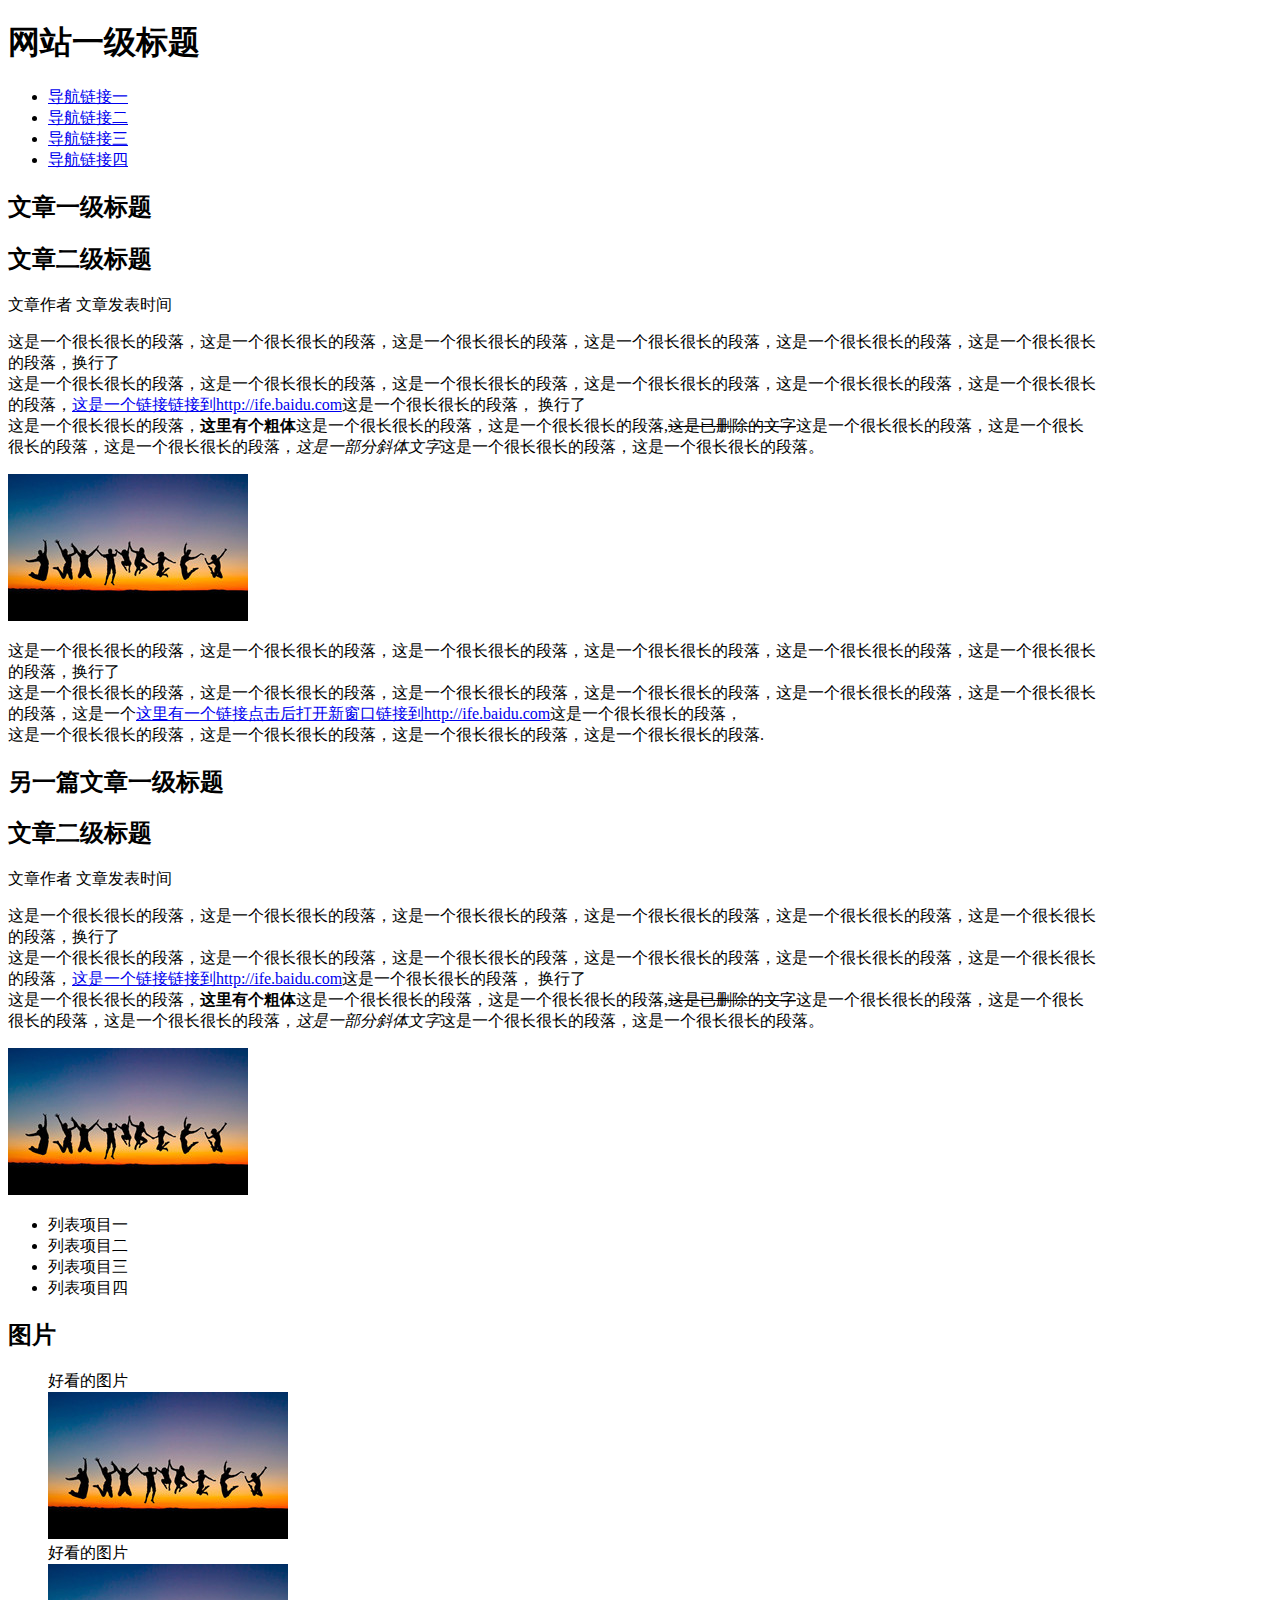
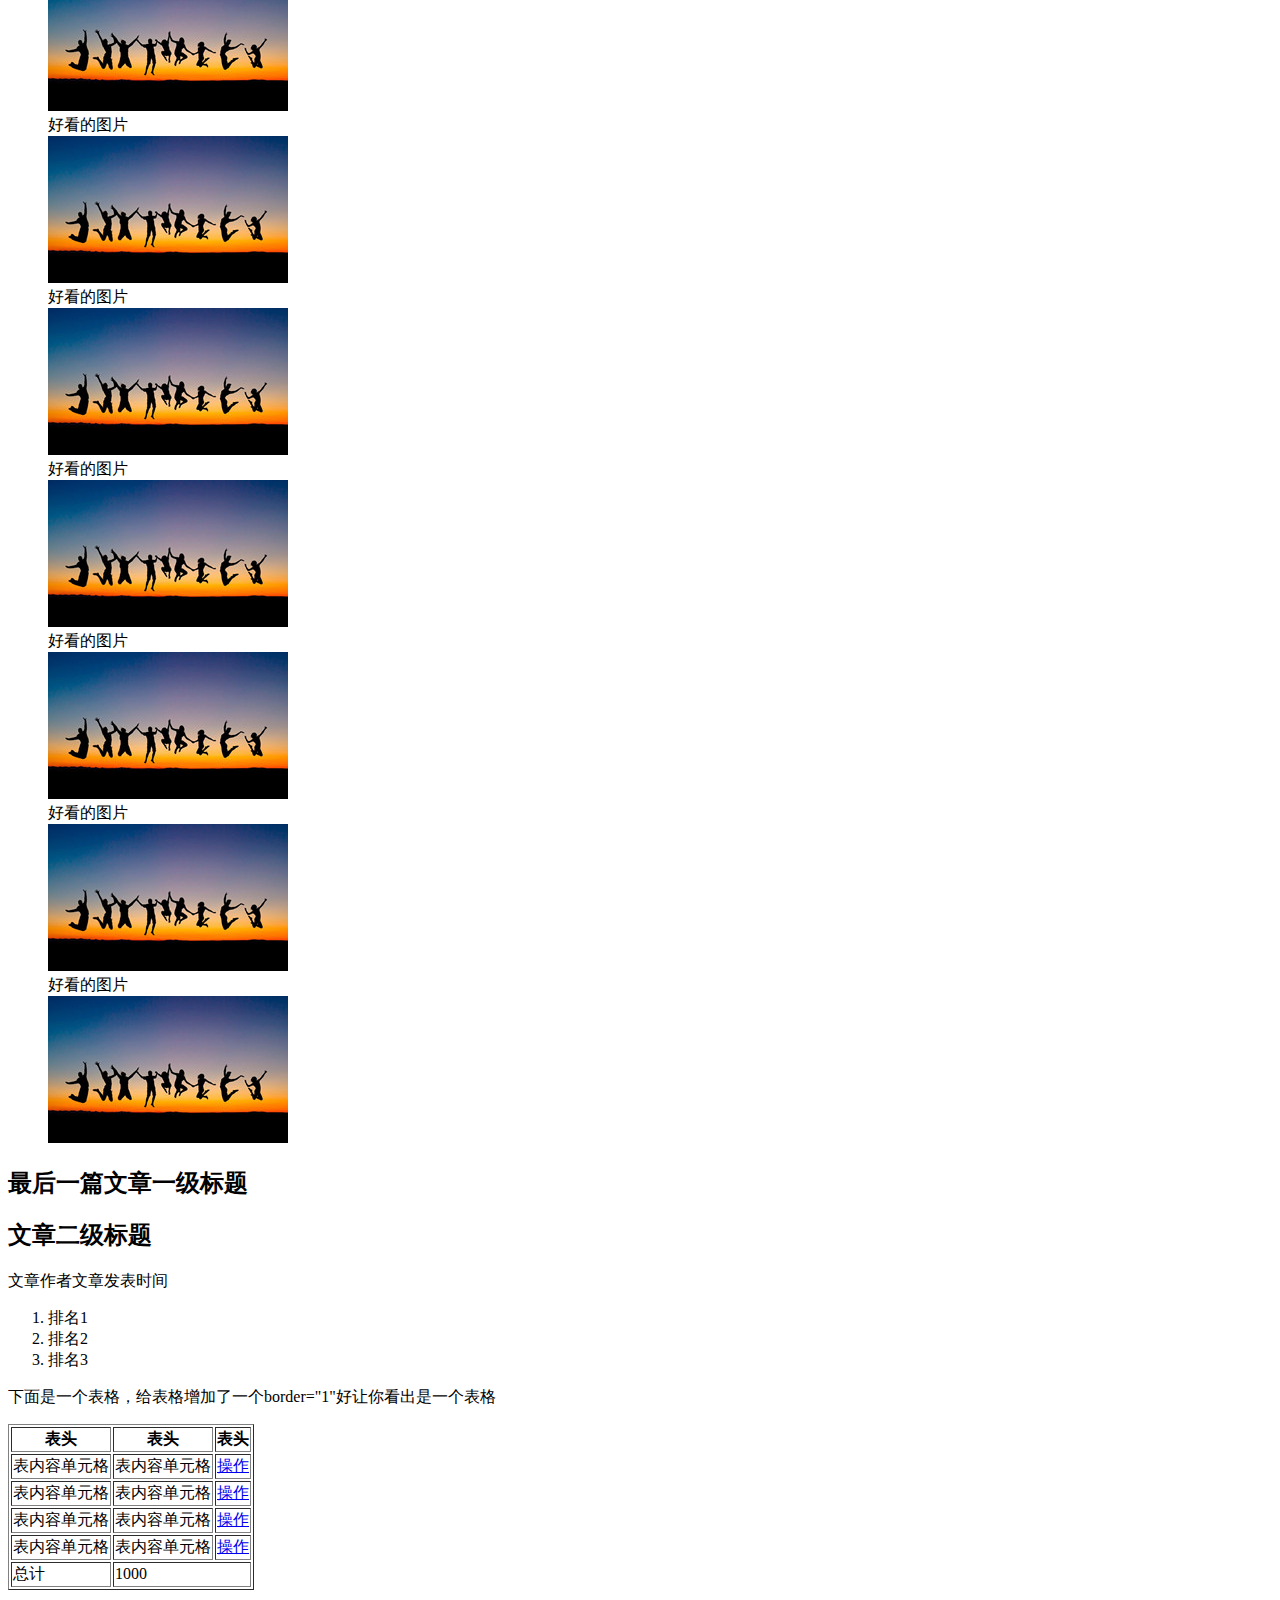
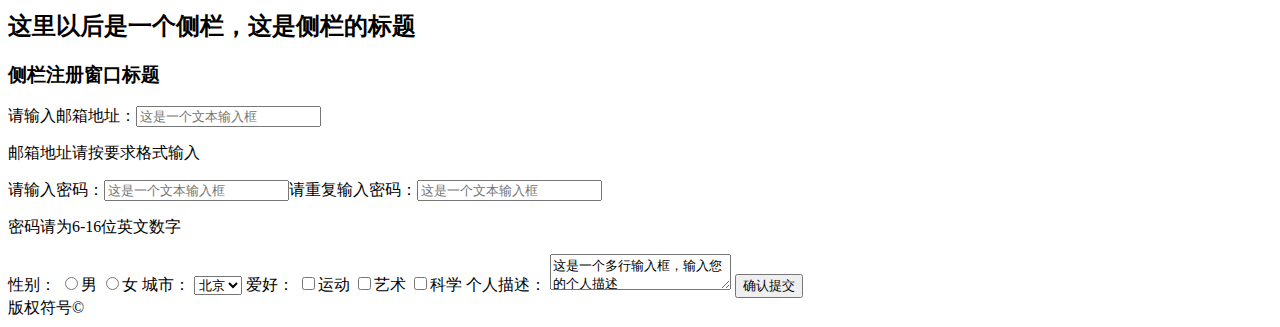
<file: part_01/task01/html/index.html>
<!DOCTYPE html>
<html lang="en">
<head>
    <meta charset="UTF-8">
    <title>任务一</title>
</head>
<body>
<h1>网站一级标题</h1>
<nav>
    <ul>
        <li><a href="#">导航链接一</a></li>
        <li><a href="#">导航链接二</a></li>
        <li><a href="#">导航链接三</a></li>
        <li><a href="#">导航链接四</a></li>
    </ul>
</nav>
<h2>文章一级标题</h2>
<h2>文章二级标题</h2>
<p><span>文章作者</span>&nbsp;<span>文章发表时间</span></p>
<p>
    这是一个很长很长的段落，这是一个很长很长的段落，这是一个很长很长的段落，这是一个很长很长的段落，这是一个很长很长的段落，这是一个很长很长<br />
    的段落，换行了<br />
    这是一个很长很长的段落，这是一个很长很长的段落，这是一个很长很长的段落，这是一个很长很长的段落，这是一个很长很长的段落，这是一个很长很长<br />
    的段落，<a href="http://ife.baidu.com">这是一个链接链接到http://ife.baidu.com</a>这是一个很长很长的段落， 换行了<br />
    这是一个很长很长的段落，<b>这里有个粗体</b>这是一个很长很长的段落，这是一个很长很长的段落,<del>这是已删除的文字</del>这是一个很长很长的段落，这是一个很长<br />
    很长的段落，这是一个很长很长的段落，<i>这是一部分斜体文字</i>这是一个很长很长的段落，这是一个很长很长的段落。
</p>
<img src="../images/jump.jpg" />
<p>
    这是一个很长很长的段落，这是一个很长很长的段落，这是一个很长很长的段落，这是一个很长很长的段落，这是一个很长很长的段落，这是一个很长很长<br />
    的段落，换行了<br />
    这是一个很长很长的段落，这是一个很长很长的段落，这是一个很长很长的段落，这是一个很长很长的段落，这是一个很长很长的段落，这是一个很长很长<br />
    的段落，这是一个<a target="_blank" href="http://ife.baidu.com">这里有一个链接点击后打开新窗口链接到http://ife.baidu.com</a>这是一个很长很长的段落，<br />
    这是一个很长很长的段落，这是一个很长很长的段落，这是一个很长很长的段落，这是一个很长很长的段落.
</p>
<h2>另一篇文章一级标题</h2>
<h2>文章二级标题</h2>
<p><span>文章作者</span>&nbsp;<span>文章发表时间</span></p>
<p>
    这是一个很长很长的段落，这是一个很长很长的段落，这是一个很长很长的段落，这是一个很长很长的段落，这是一个很长很长的段落，这是一个很长很长<br />
    的段落，换行了<br />
    这是一个很长很长的段落，这是一个很长很长的段落，这是一个很长很长的段落，这是一个很长很长的段落，这是一个很长很长的段落，这是一个很长很长<br />
    的段落，<a href="http://ife.baidu.com">这是一个链接链接到http://ife.baidu.com</a>这是一个很长很长的段落， 换行了<br />
    这是一个很长很长的段落，<b>这里有个粗体</b>这是一个很长很长的段落，这是一个很长很长的段落,<del>这是已删除的文字</del>这是一个很长很长的段落，这是一个很长<br />
    很长的段落，这是一个很长很长的段落，<i>这是一部分斜体文字</i>这是一个很长很长的段落，这是一个很长很长的段落。
</p>
<img src="../images/jump.jpg" title="跳跃" alt="jump" />
<div>
    <ul>
        <li>列表项目一</li>
        <li>列表项目二</li>
        <li>列表项目三</li>
        <li>列表项目四</li>
    </ul>
</div>
<h2>图片</h2>
<dl>
    <dd>好看的图片</dd>
    <dd><img src="../images/jump.jpg" title="跳跃" alt="jump" /></dd>
    <dd>好看的图片</dd>
    <dd><img src="../images/jump.jpg" title="跳跃" alt="jump" /></dd>
    <dd>好看的图片</dd>
    <dd><img src="../images/jump.jpg" title="跳跃" alt="jump" /></dd>
    <dd>好看的图片</dd>
    <dd><img src="../images/jump.jpg" title="跳跃" alt="jump" /></dd>
    <dd>好看的图片</dd>
    <dd><img src="../images/jump.jpg" title="跳跃" alt="jump" /></dd>
    <dd>好看的图片</dd>
    <dd><img src="../images/jump.jpg" title="跳跃" alt="jump" /></dd>
    <dd>好看的图片</dd>
    <dd><img src="../images/jump.jpg" title="跳跃" alt="jump" /></dd>
    <dd>好看的图片</dd>
    <dd><img src="../images/jump.jpg" title="跳跃" alt="jump" /></dd>
</dl>

<h2>最后一篇文章一级标题</h2>
<h2>文章二级标题</h2>
<p>文章作者文章发表时间</p>
<div>
    <ol>
        <li>排名1</li>
        <li>排名2</li>
        <li>排名3</li>
    </ol>
</div>
<p>下面是一个表格，给表格增加了一个border="1"好让你看出是一个表格</p>
<table border="1">
    <tr>
        <th>表头</th>
        <th>表头</th>
        <th>表头</th>
    </tr>
    <tr>
        <td>表内容单元格</td>
        <td>表内容单元格</td>
        <td><a href="#">操作</a></td>
    </tr>
    <tr>
        <td>表内容单元格</td>
        <td>表内容单元格</td>
        <td><a href="#">操作</a></td>
    </tr>
    <tr>
        <td>表内容单元格</td>
        <td>表内容单元格</td>
        <td><a href="#">操作</a></td>
    </tr>
    <tr>
        <td>表内容单元格</td>
        <td>表内容单元格</td>
        <td><a href="#">操作</a></td>
    </tr>
    <tr>
        <td>总计</td>
        <td colspan="2">1000</td>
    </tr>
</table>
<h2>这里以后是一个侧栏，这是侧栏的标题</h2>
<h3>侧栏注册窗口标题</h3>
<form method="post" action="http://ife.baidu.com">
    <p><label>请输入邮箱地址：<input  type="email" placeholder="这是一个文本输入框"/></label></p>
    <p>邮箱地址请按要求格式输入</p>
    <P><label>请输入密码：<input type="password" placeholder="这是一个文本输入框" /></label><label>请重复输入密码：<input type="password" placeholder="这是一个文本输入框"/></label></P>
    <p>密码请为6-16位英文数字</p>

    <span>性别：</span>
    <label><input type="radio" name="sex" value="male" />男</label>
    <label><input type="radio" name="sex" value="female" />女</label>
    <span>城市：</span>
    <label>
        <select name="city" id="city">
            <option value="1">北京</option>
            <option value="2">天津</option>
            <option value="3">上海</option>
        </select>
    </label>
    <span>爱好：</span>
    <label>
        <input type="checkbox" name="sport" />运动
        <input type="checkbox" name="art" />艺术
        <input type="checkbox" name="science" />科学
    </label>
    <span>个人描述：</span>
    <label>
        <textarea name="detail">这是一个多行输入框，输入您的个人描述</textarea>
        <input type="submit" value="确认提交" />
    </label>
</form>
<footer> 版权符号©</footer>
</body>
</html>
</file>
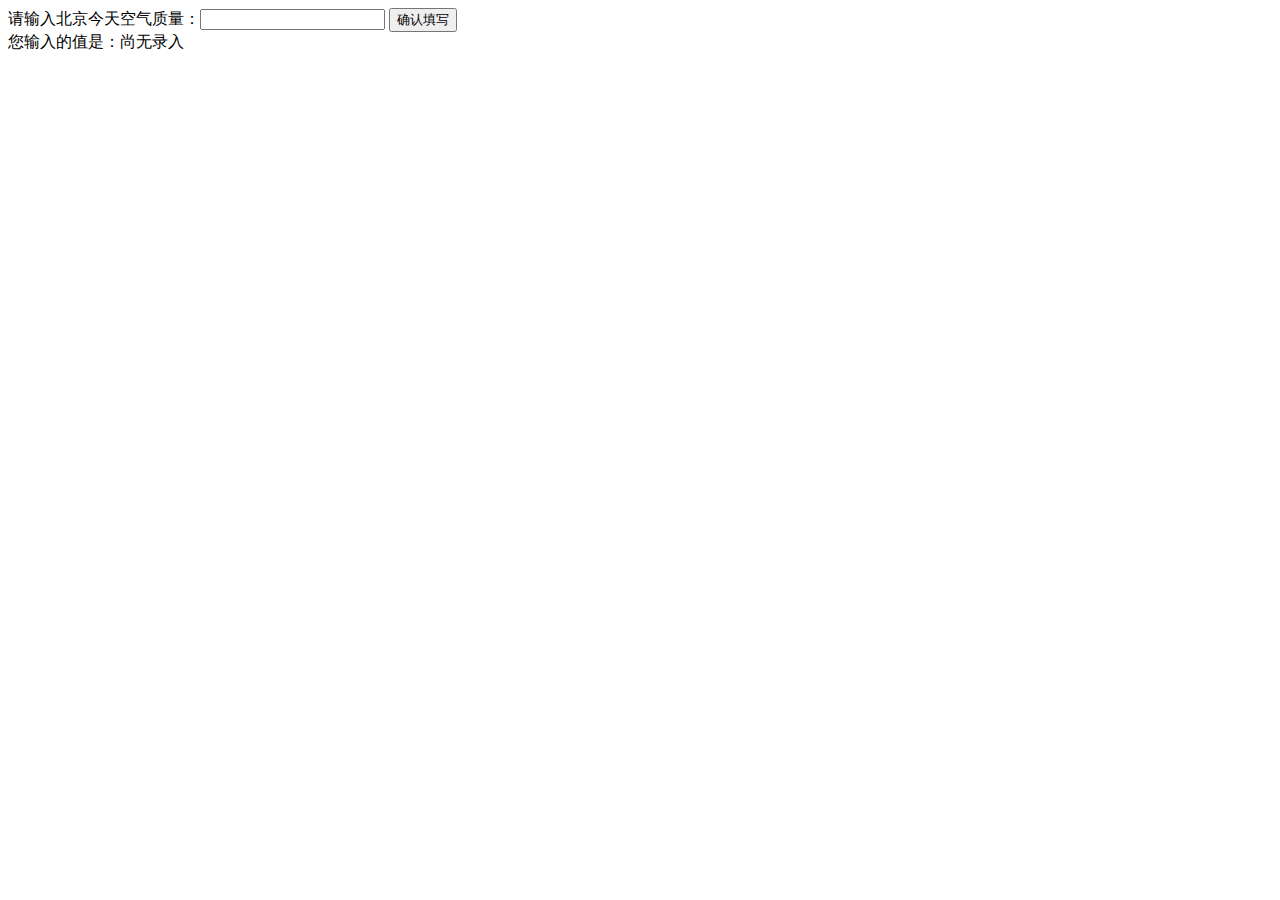
<file: part_02/html/task01.html>
<!DOCTYPE html>
<html lang="en">
<head>
    <meta charset="UTF-8">
    <title>JS task01</title>
</head>
<body>
    <label>请输入北京今天空气质量：<input id="aqi-input" type="text"></label>
    <button id="button">确认填写</button>

    <div>您输入的值是：<span id="aqi-display">尚无录入</span></div>

<script type="text/javascript">

    (function() {
        /*
         在注释下方写下代码
         给按钮button绑定一个点击事件
         在事件处理函数中
         获取aqi-input输入的值，并显示在aqi-display中
         */
        var aqiInput = document.getElementById("aqi-input");
        var button = document.getElementById("button");
        var aqiDisplay = document.getElementById("aqi-display");
        button.onclick = function(){
            var text = aqiInput.value;
            if(text){
                aqiDisplay.innerHTML = text;
            }else{
                alert("输入框为空")
            }
        }
    })();
</script>
</body>
</html>
</file>
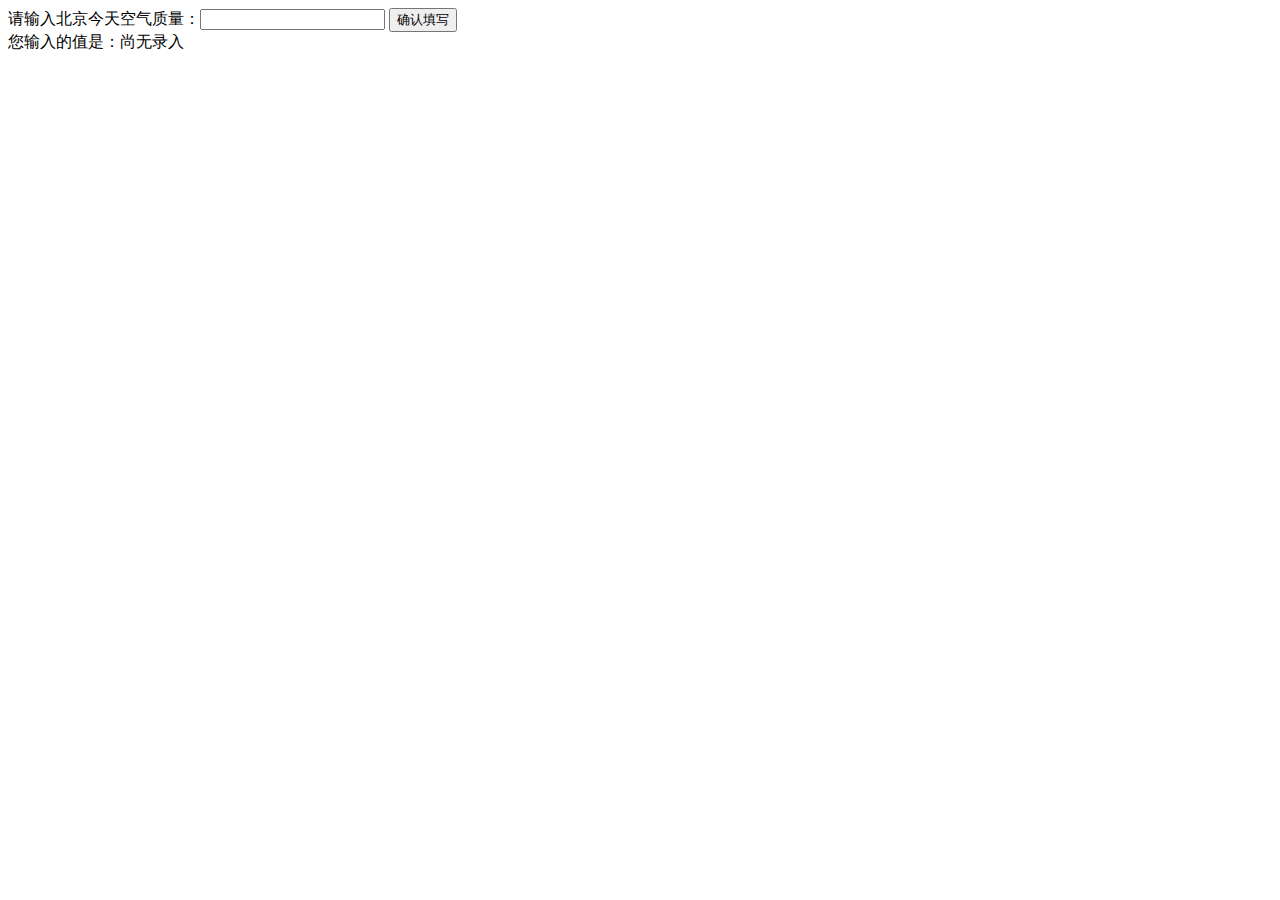
<file: part_02/task13/task13.html>
<!DOCTYPE html>
<html lang="en">
<head>
    <meta charset="UTF-8">
    <title>任务十三</title>
</head>
<body>
<label>请输入北京今天空气质量：<input id="aqi-input" type="text"></label>
<button id="button">确认填写</button>

<div>您输入的值是：<span id="aqi-display">尚无录入</span></div>

<script type="text/javascript">

    (function() {
        /*
         在注释下方写下代码
         给按钮button绑定一个点击事件
         在事件处理函数中
         获取aqi-input输入的值，并显示在aqi-display中
         */
        var aqiInput = document.getElementById("aqi-input");
        var button = document.getElementById("button");
        var aqiDisplay = document.getElementById("aqi-display");
        button.onclick = function(){
            var text = aqiInput.value;
            if(text){
                aqiDisplay.innerHTML = text;
            }else{
                alert("输入框为空")
            }
        }
    })();
</script>
</body>
</html>
</file>
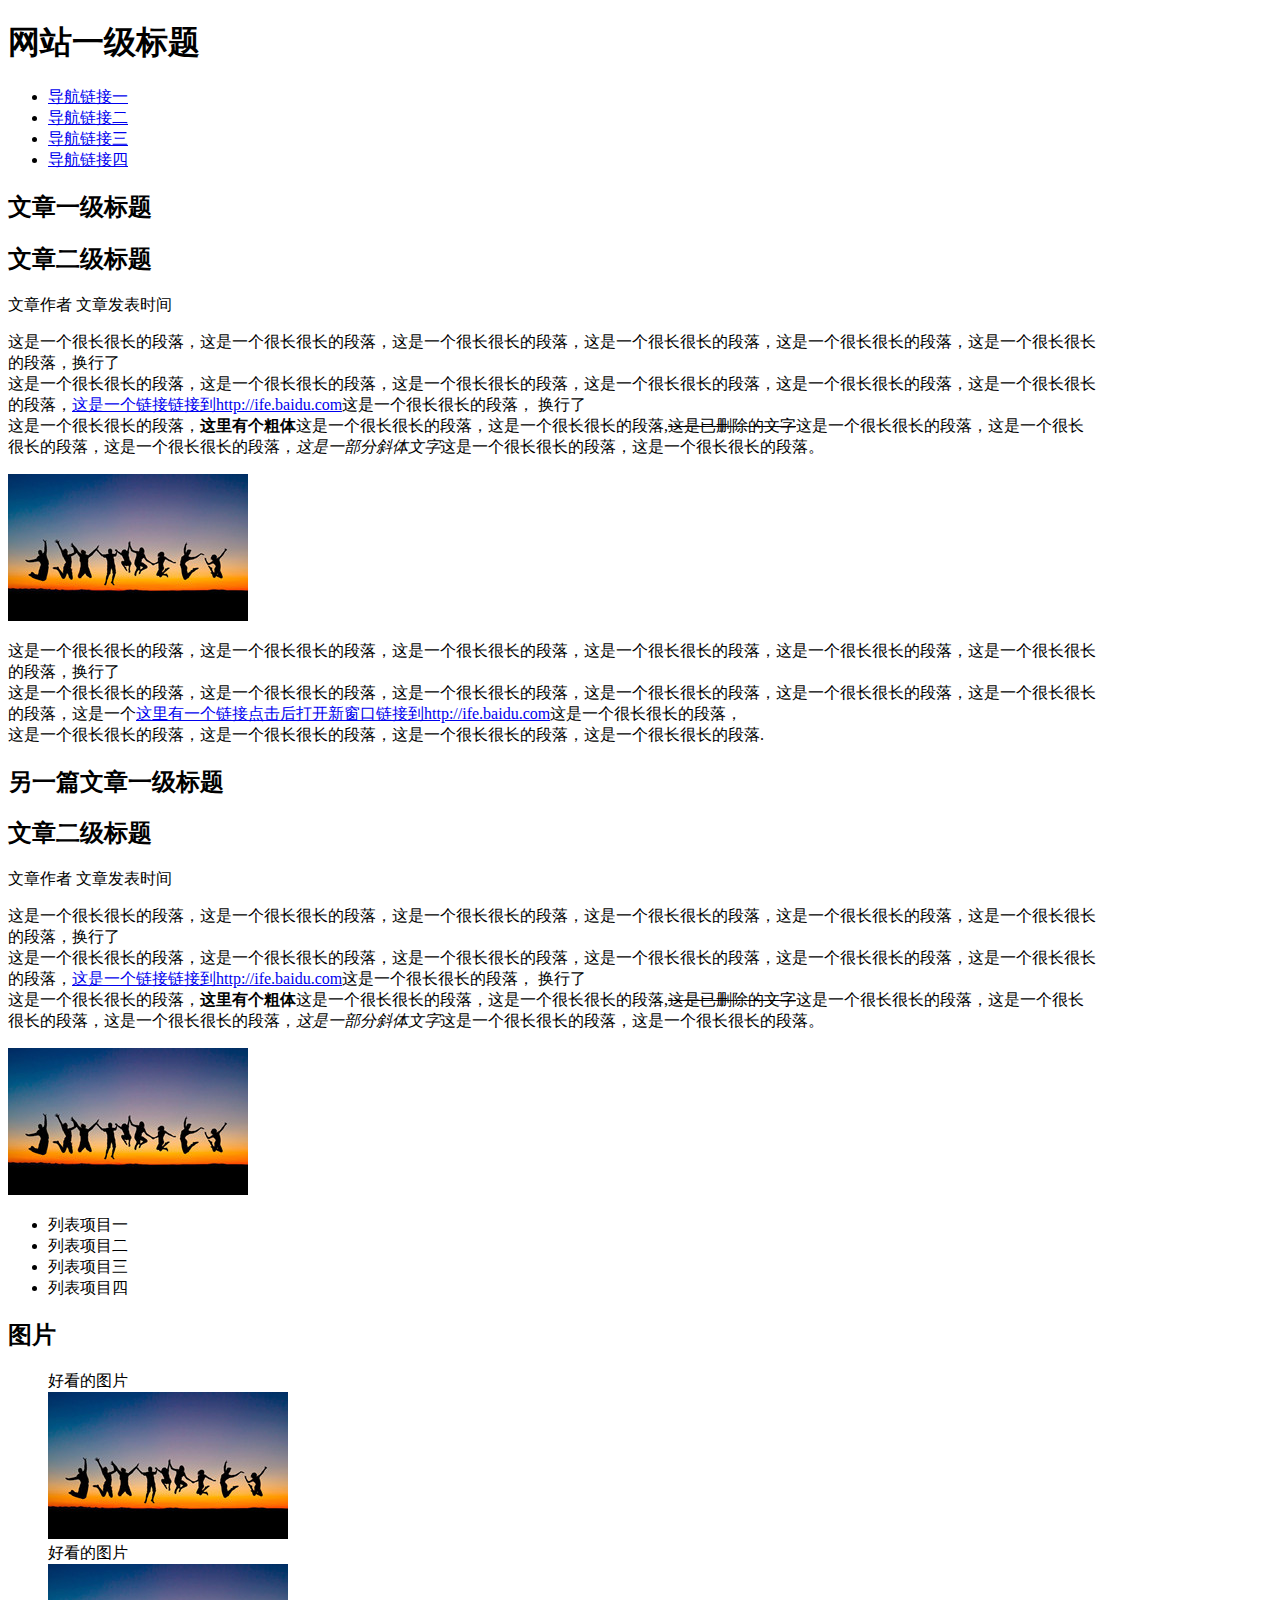
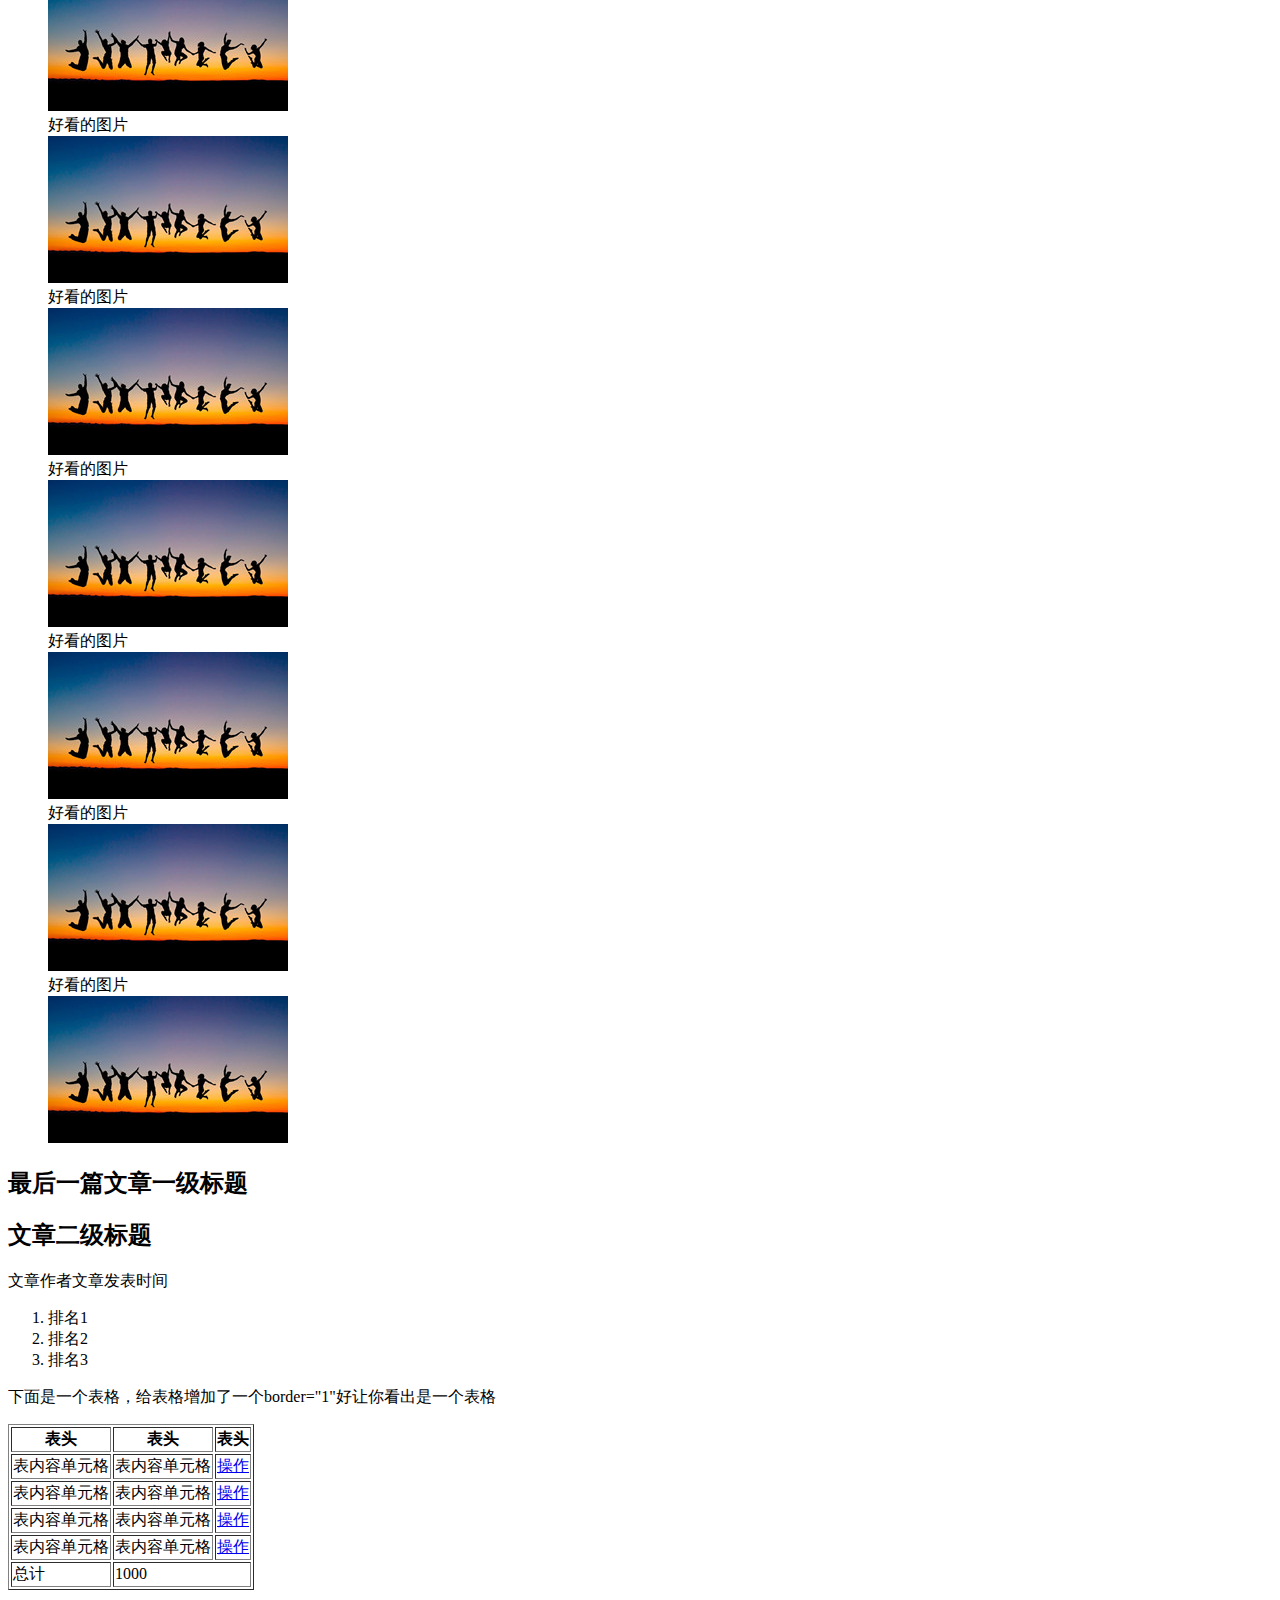
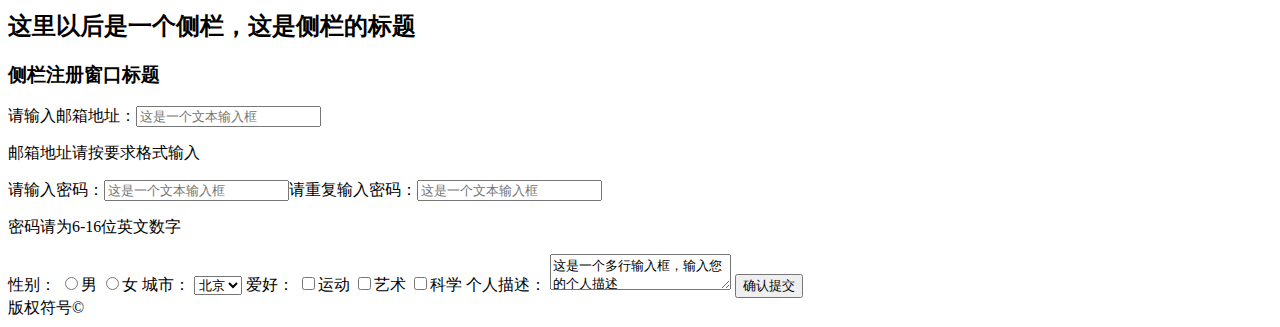
<file: part_01/task01/html/task01.html>
<!DOCTYPE html>
<html lang="en">
<head>
    <meta charset="UTF-8">
    <title>任务一</title>
</head>
<body>
<h1>网站一级标题</h1>
<nav>
    <ul>
        <li><a href="#">导航链接一</a></li>
        <li><a href="#">导航链接二</a></li>
        <li><a href="#">导航链接三</a></li>
        <li><a href="#">导航链接四</a></li>
    </ul>
</nav>
<h2>文章一级标题</h2>
<h2>文章二级标题</h2>
<p><span>文章作者</span>&nbsp;<span>文章发表时间</span></p>
<p>
    这是一个很长很长的段落，这是一个很长很长的段落，这是一个很长很长的段落，这是一个很长很长的段落，这是一个很长很长的段落，这是一个很长很长<br />
    的段落，换行了<br />
    这是一个很长很长的段落，这是一个很长很长的段落，这是一个很长很长的段落，这是一个很长很长的段落，这是一个很长很长的段落，这是一个很长很长<br />
    的段落，<a href="http://ife.baidu.com">这是一个链接链接到http://ife.baidu.com</a>这是一个很长很长的段落， 换行了<br />
    这是一个很长很长的段落，<b>这里有个粗体</b>这是一个很长很长的段落，这是一个很长很长的段落,<del>这是已删除的文字</del>这是一个很长很长的段落，这是一个很长<br />
    很长的段落，这是一个很长很长的段落，<i>这是一部分斜体文字</i>这是一个很长很长的段落，这是一个很长很长的段落。
</p>
<img src="../images/jump.jpg" />
<p>
    这是一个很长很长的段落，这是一个很长很长的段落，这是一个很长很长的段落，这是一个很长很长的段落，这是一个很长很长的段落，这是一个很长很长<br />
    的段落，换行了<br />
    这是一个很长很长的段落，这是一个很长很长的段落，这是一个很长很长的段落，这是一个很长很长的段落，这是一个很长很长的段落，这是一个很长很长<br />
    的段落，这是一个<a target="_blank" href="http://ife.baidu.com">这里有一个链接点击后打开新窗口链接到http://ife.baidu.com</a>这是一个很长很长的段落，<br />
    这是一个很长很长的段落，这是一个很长很长的段落，这是一个很长很长的段落，这是一个很长很长的段落.
</p>
<h2>另一篇文章一级标题</h2>
<h2>文章二级标题</h2>
<p><span>文章作者</span>&nbsp;<span>文章发表时间</span></p>
<p>
    这是一个很长很长的段落，这是一个很长很长的段落，这是一个很长很长的段落，这是一个很长很长的段落，这是一个很长很长的段落，这是一个很长很长<br />
    的段落，换行了<br />
    这是一个很长很长的段落，这是一个很长很长的段落，这是一个很长很长的段落，这是一个很长很长的段落，这是一个很长很长的段落，这是一个很长很长<br />
    的段落，<a href="http://ife.baidu.com">这是一个链接链接到http://ife.baidu.com</a>这是一个很长很长的段落， 换行了<br />
    这是一个很长很长的段落，<b>这里有个粗体</b>这是一个很长很长的段落，这是一个很长很长的段落,<del>这是已删除的文字</del>这是一个很长很长的段落，这是一个很长<br />
    很长的段落，这是一个很长很长的段落，<i>这是一部分斜体文字</i>这是一个很长很长的段落，这是一个很长很长的段落。
</p>
<img src="../images/jump.jpg" title="跳跃" alt="jump" />
<div>
    <ul>
        <li>列表项目一</li>
        <li>列表项目二</li>
        <li>列表项目三</li>
        <li>列表项目四</li>
    </ul>
</div>
<h2>图片</h2>
<dl>
    <dd>好看的图片</dd>
    <dd><img src="../images/jump.jpg" title="跳跃" alt="jump" /></dd>
    <dd>好看的图片</dd>
    <dd><img src="../images/jump.jpg" title="跳跃" alt="jump" /></dd>
    <dd>好看的图片</dd>
    <dd><img src="../images/jump.jpg" title="跳跃" alt="jump" /></dd>
    <dd>好看的图片</dd>
    <dd><img src="../images/jump.jpg" title="跳跃" alt="jump" /></dd>
    <dd>好看的图片</dd>
    <dd><img src="../images/jump.jpg" title="跳跃" alt="jump" /></dd>
    <dd>好看的图片</dd>
    <dd><img src="../images/jump.jpg" title="跳跃" alt="jump" /></dd>
    <dd>好看的图片</dd>
    <dd><img src="../images/jump.jpg" title="跳跃" alt="jump" /></dd>
    <dd>好看的图片</dd>
    <dd><img src="../images/jump.jpg" title="跳跃" alt="jump" /></dd>
</dl>

<h2>最后一篇文章一级标题</h2>
<h2>文章二级标题</h2>
<p>文章作者文章发表时间</p>
<div>
    <ol>
        <li>排名1</li>
        <li>排名2</li>
        <li>排名3</li>
    </ol>
</div>
<p>下面是一个表格，给表格增加了一个border="1"好让你看出是一个表格</p>
<table border="1">
    <tr>
        <th>表头</th>
        <th>表头</th>
        <th>表头</th>
    </tr>
    <tr>
        <td>表内容单元格</td>
        <td>表内容单元格</td>
        <td><a href="#">操作</a></td>
    </tr>
    <tr>
        <td>表内容单元格</td>
        <td>表内容单元格</td>
        <td><a href="#">操作</a></td>
    </tr>
    <tr>
        <td>表内容单元格</td>
        <td>表内容单元格</td>
        <td><a href="#">操作</a></td>
    </tr>
    <tr>
        <td>表内容单元格</td>
        <td>表内容单元格</td>
        <td><a href="#">操作</a></td>
    </tr>
    <tr>
        <td>总计</td>
        <td colspan="2">1000</td>
    </tr>
</table>
<h2>这里以后是一个侧栏，这是侧栏的标题</h2>
<h3>侧栏注册窗口标题</h3>
<form method="post" action="http://ife.baidu.com">
    <p><label>请输入邮箱地址：<input  type="email" placeholder="这是一个文本输入框"/></label></p>
    <p>邮箱地址请按要求格式输入</p>
    <P><label>请输入密码：<input type="password" placeholder="这是一个文本输入框" /></label><label>请重复输入密码：<input type="password" placeholder="这是一个文本输入框"/></label></P>
    <p>密码请为6-16位英文数字</p>

    <span>性别：</span>
    <label><input type="radio" name="sex" value="male" />男</label>
    <label><input type="radio" name="sex" value="female" />女</label>
    <span>城市：</span>
    <label>
        <select name="city" id="city">
            <option value="1">北京</option>
            <option value="2">天津</option>
            <option value="3">上海</option>
        </select>
    </label>
    <span>爱好：</span>
    <label>
        <input type="checkbox" name="sport" />运动
        <input type="checkbox" name="art" />艺术
        <input type="checkbox" name="science" />科学
    </label>
    <span>个人描述：</span>
    <label>
        <textarea name="detail">这是一个多行输入框，输入您的个人描述</textarea>
        <input type="submit" value="确认提交" />
    </label>
</form>
<footer> 版权符号&copy;</footer>
</body>
</html>
</file>
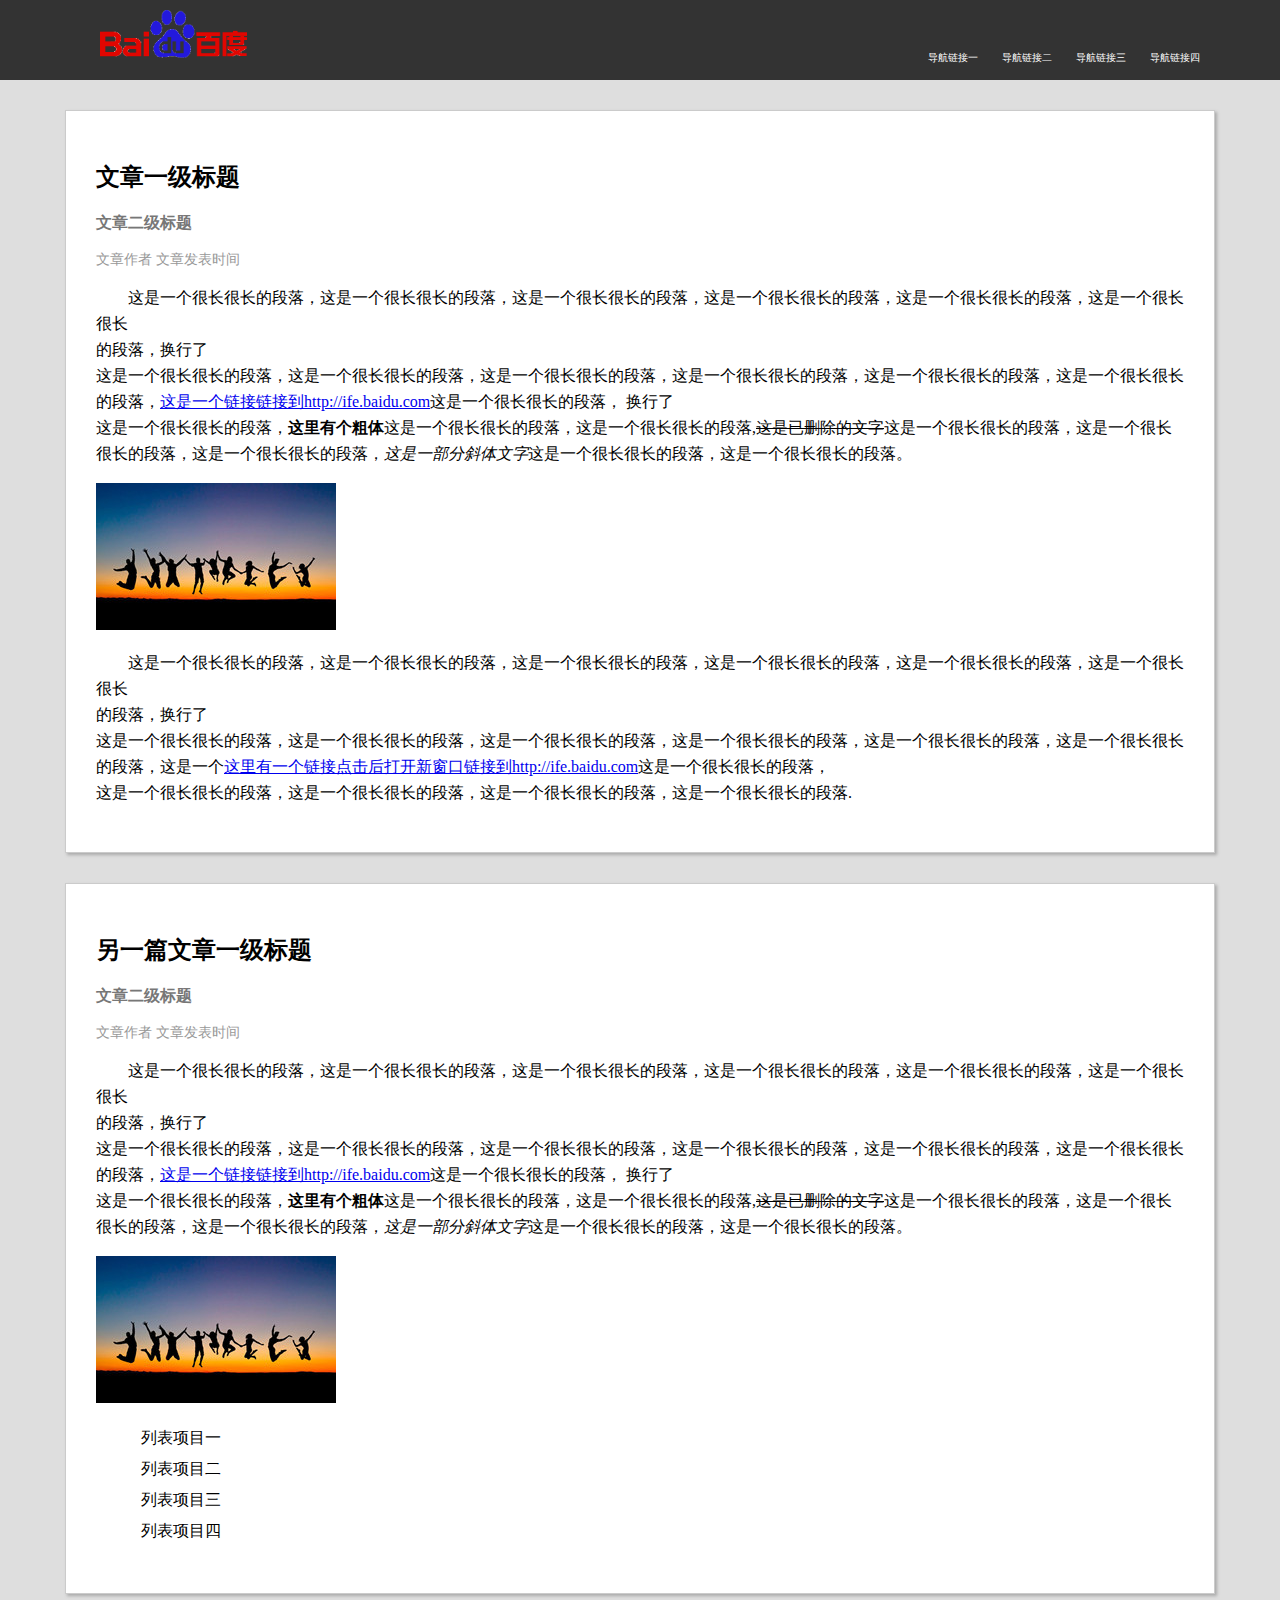
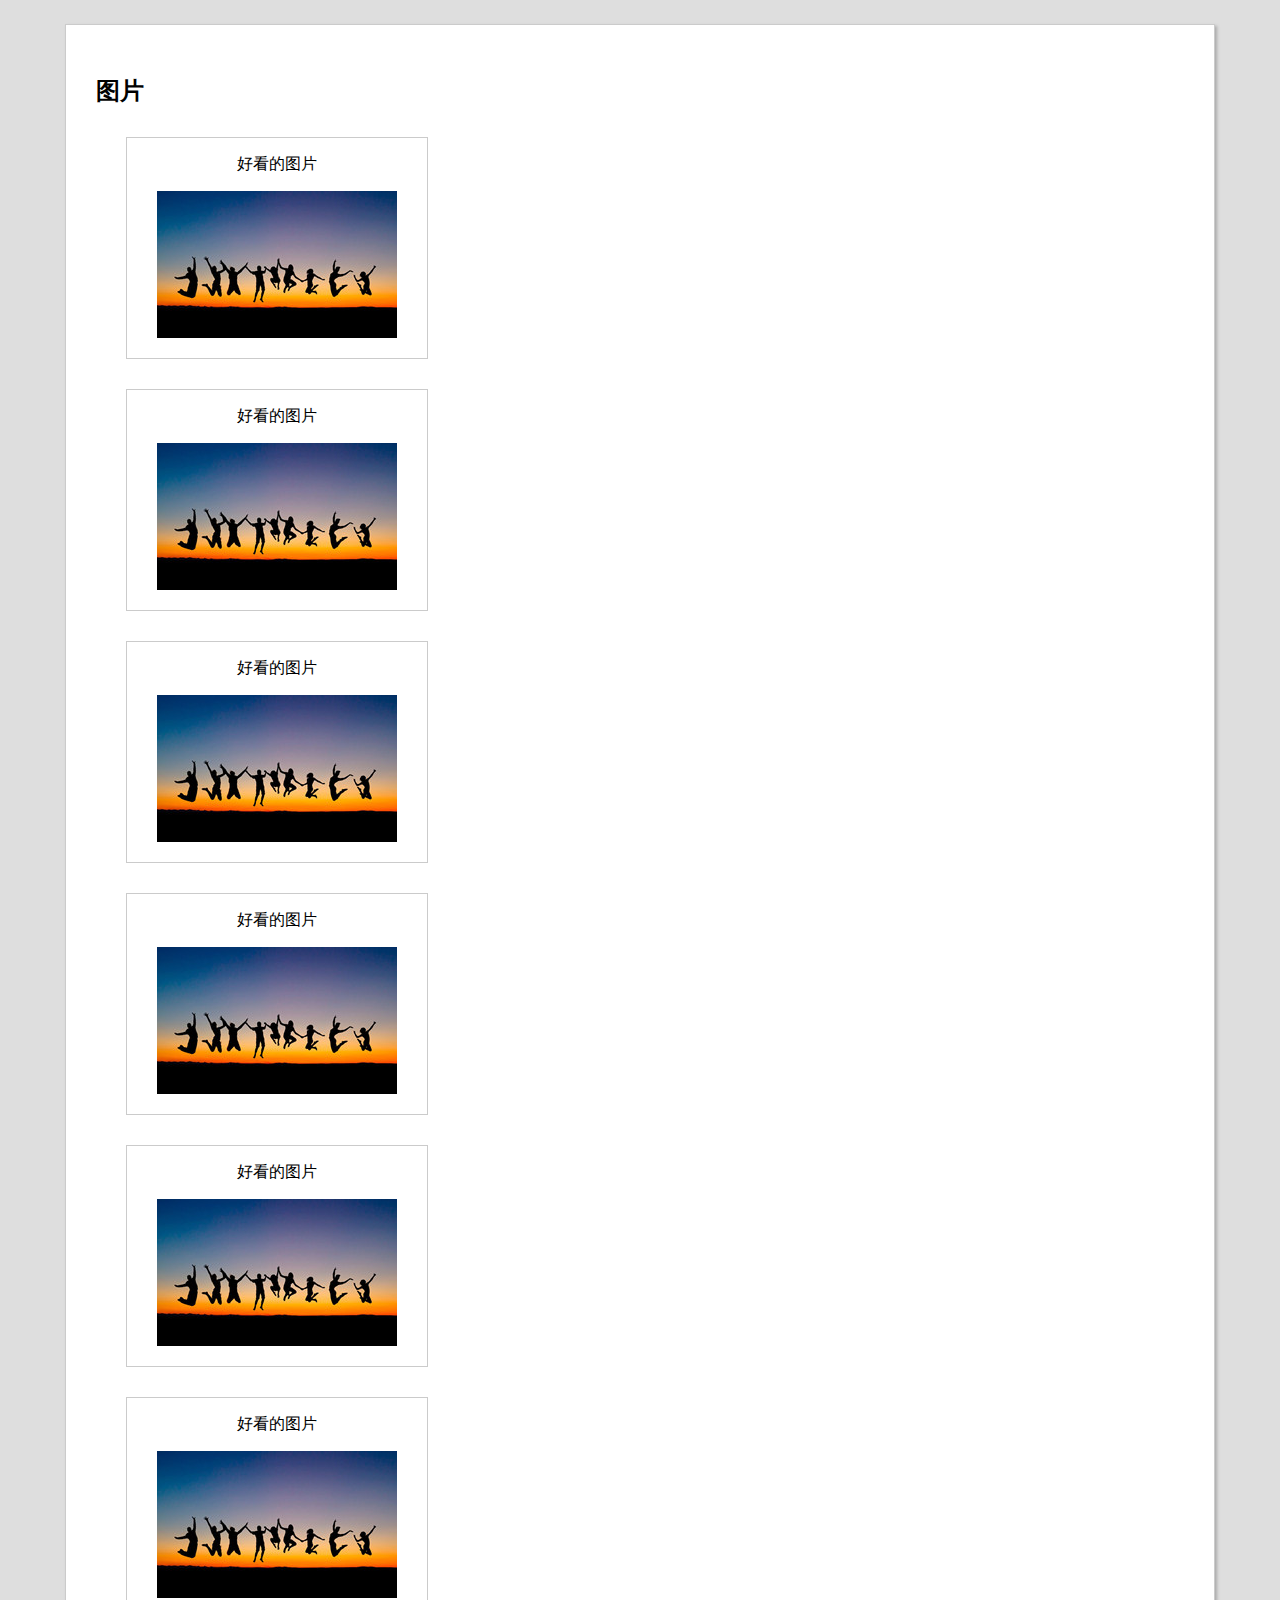
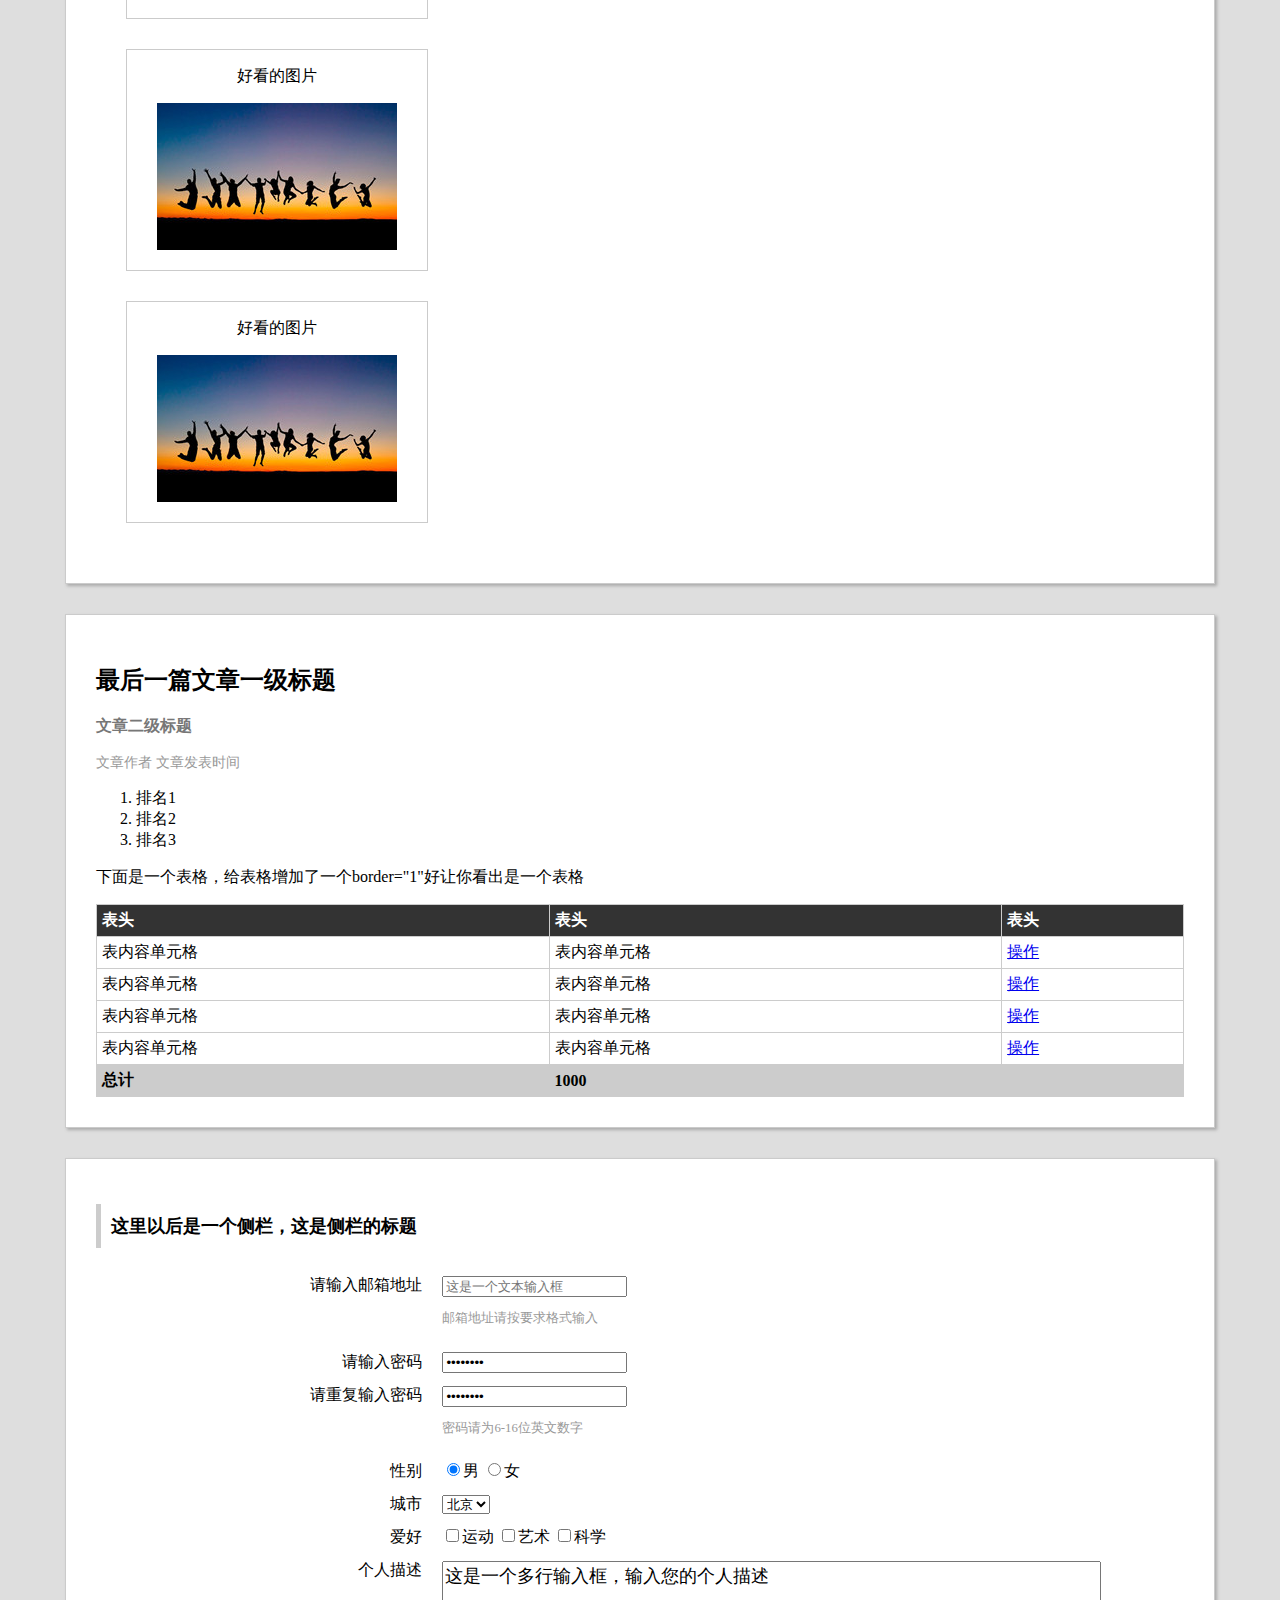
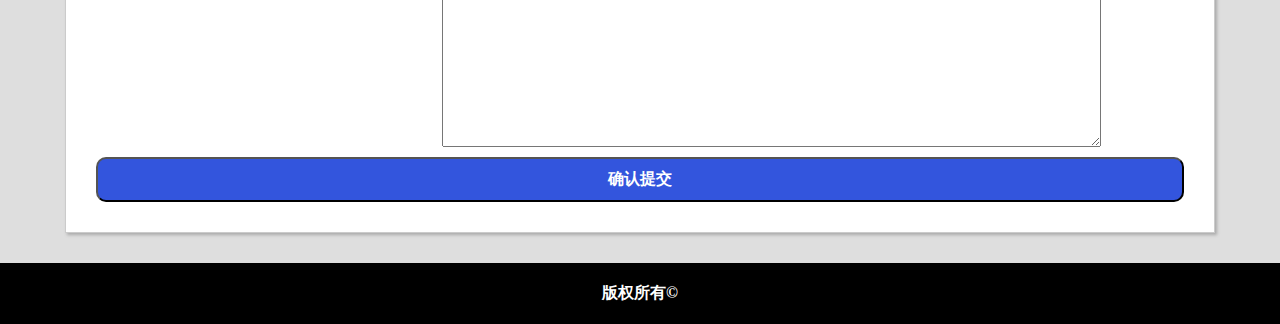
<file: part_01/task02/html/task02.html>
<!DOCTYPE html>
<html lang="en">
<head>
    <meta charset="UTF-8">
    <title>任务二</title>
<link rel="stylesheet" type="text/css" href="../css/style.css">
</head>
<body>
<header>
    <div class="header-logo">
    <a href="http://www.baidu.com" target="_blank">
        <img src="../images/logo.png" title="baidu" alt="baidu-logo" />
    </a>

    <nav class="header-nav">
        <ul>
            <li><a href="#">导航链接一</a></li>
            <li><a href="#">导航链接二</a></li>
            <li><a href="#">导航链接三</a></li>
            <li><a href="#">导航链接四</a></li>
        </ul>
    </nav>
    </div>
</header>

<article>
    <h2>文章一级标题</h2>
    <h3>文章二级标题</h3>
    <p class="author"><span>文章作者</span>&nbsp;<span>文章发表时间</span></p>
    <p class="passage">
        这是一个很长很长的段落，这是一个很长很长的段落，这是一个很长很长的段落，这是一个很长很长的段落，这是一个很长很长的段落，这是一个很长很长<br />
        的段落，换行了<br />
        这是一个很长很长的段落，这是一个很长很长的段落，这是一个很长很长的段落，这是一个很长很长的段落，这是一个很长很长的段落，这是一个很长很长<br />
        的段落，<a href="http://ife.baidu.com">这是一个链接链接到http://ife.baidu.com</a>这是一个很长很长的段落， 换行了<br />
        这是一个很长很长的段落，<b>这里有个粗体</b>这是一个很长很长的段落，这是一个很长很长的段落,<del>这是已删除的文字</del>这是一个很长很长的段落，这是一个很长<br />
        很长的段落，这是一个很长很长的段落，<i>这是一部分斜体文字</i>这是一个很长很长的段落，这是一个很长很长的段落。
    </p>
    <img src="../images/jump.jpg" />
    <p class="passage">
        这是一个很长很长的段落，这是一个很长很长的段落，这是一个很长很长的段落，这是一个很长很长的段落，这是一个很长很长的段落，这是一个很长很长<br />
        的段落，换行了<br />
        这是一个很长很长的段落，这是一个很长很长的段落，这是一个很长很长的段落，这是一个很长很长的段落，这是一个很长很长的段落，这是一个很长很长<br />
        的段落，这是一个<a target="_blank" href="http://ife.baidu.com">这里有一个链接点击后打开新窗口链接到http://ife.baidu.com</a>这是一个很长很长的段落，<br />
        这是一个很长很长的段落，这是一个很长很长的段落，这是一个很长很长的段落，这是一个很长很长的段落.
    </p>
</article>

<article>
    <h2>另一篇文章一级标题</h2>
    <h3>文章二级标题</h3>
    <p class="author"><span>文章作者</span>&nbsp;<span>文章发表时间</span></p>
    <p class="passage">
        这是一个很长很长的段落，这是一个很长很长的段落，这是一个很长很长的段落，这是一个很长很长的段落，这是一个很长很长的段落，这是一个很长很长<br />
        的段落，换行了<br />
        这是一个很长很长的段落，这是一个很长很长的段落，这是一个很长很长的段落，这是一个很长很长的段落，这是一个很长很长的段落，这是一个很长很长<br />
        的段落，<a href="http://ife.baidu.com">这是一个链接链接到http://ife.baidu.com</a>这是一个很长很长的段落， 换行了<br />
        这是一个很长很长的段落，<b>这里有个粗体</b>这是一个很长很长的段落，这是一个很长很长的段落,<del>这是已删除的文字</del>这是一个很长很长的段落，这是一个很长<br />
        很长的段落，这是一个很长很长的段落，<i>这是一部分斜体文字</i>这是一个很长很长的段落，这是一个很长很长的段落。
    </p>
    <img src="../images/jump.jpg" title="跳跃" alt="jump" />
    <div class="list">
        <ul>
            <li>列表项目一</li>
            <li>列表项目二</li>
            <li>列表项目三</li>
            <li>列表项目四</li>
        </ul>
    </div>
</article>

<div class="picture">

    <h2>图片</h2>
    <div class="picture-list">
        <p>好看的图片</p>
        <img src="../images/jump.jpg" title="jump" alt="jump" />
    </div>
    <div class="picture-list">
        <p>好看的图片</p>
        <img src="../images/jump.jpg" title="jump" alt="jump" />
    </div>
    <div class="picture-list">
        <p>好看的图片</p>
        <img src="../images/jump.jpg" title="jump" alt="jump" />
    </div>
    <div class="picture-list">
        <p>好看的图片</p>
        <img src="../images/jump.jpg" title="jump" alt="jump" />
    </div>
    <div class="picture-list">
        <p>好看的图片</p>
        <img src="../images/jump.jpg" title="jump" alt="jump" />
    </div>
    <div class="picture-list">
        <p>好看的图片</p>
        <img src="../images/jump.jpg" title="jump" alt="jump" />
    </div>
    <div class="picture-list">
        <p>好看的图片</p>
        <img src="../images/jump.jpg" title="jump" alt="jump" />
    </div>
    <div class="picture-list">
        <p>好看的图片</p>
        <img src="../images/jump.jpg" title="jump" alt="jump" />
    </div>


</div>

<article>
    <h2>最后一篇文章一级标题</h2>
    <h3>文章二级标题</h3>
    <p class="author"><span>文章作者</span>&nbsp;<span>文章发表时间</span></p>
    <div>
        <ol>
            <li>排名1</li>
            <li>排名2</li>
            <li>排名3</li>
        </ol>
    </div>
    <p>下面是一个表格，给表格增加了一个border="1"好让你看出是一个表格</p>
    <table border="1">
        <thead>
        <tr>
            <th>表头</th>
            <th>表头</th>
            <th>表头</th>
        </tr>
        </thead>

        <tfoot>
        <tr>
            <td>总计</td>
            <td colspan="2">1000</td>
        </tr>
        </tfoot>

        <tbody>
        <tr>
            <td>表内容单元格</td>
            <td>表内容单元格</td>
            <td><a href="#">操作</a></td>
        </tr>
        <tr>
            <td>表内容单元格</td>
            <td>表内容单元格</td>
            <td><a href="#">操作</a></td>
        </tr>
        <tr>
            <td>表内容单元格</td>
            <td>表内容单元格</td>
            <td><a href="#">操作</a></td>
        </tr>
        <tr>
            <td>表内容单元格</td>
            <td>表内容单元格</td>
            <td><a href="#">操作</a></td>
        </tr>
        </tbody>
    </table>
</article>

<article>
<div class="sidebar">
<h2>这里以后是一个侧栏，这是侧栏的标题</h2>
<form method="post" action="http://ife.baidu.com">
    <div>
        <label class="title">请输入邮箱地址</label>
        <div class="form-right">
            <input  type="email" placeholder="这是一个文本输入框"/>
            <p class="notice">邮箱地址请按要求格式输入</p>
        </div>
    </div>
    <div>
        <label class="title">请输入密码</label>
        <label><input type="password" value="password" /></label>
    </div>
    <div>
        <label class="title">请重复输入密码</label>
        <div class="form-right">
            <label><input type="password" value="password" /></label>
            <p class="notice">密码请为6-16位英文数字</p>
        </div>
    </div>
    <div>
        <label class="title">性别</label>
        <label>
            <input type="radio" name="sex" value="male" checked="checked" />男
            <input type="radio" name="sex" value="female" />女
        </label>
    </div>
    <div>
        <label class="title">城市</label>
        <label>
            <select name="city" id="city">
                <option value="1">北京</option>
                <option value="2">天津</option>
                <option value="3">上海</option>
            </select>
        </label>
    </div>
    <div>
        <label class="title">爱好</label>
        <label>
            <input type="checkbox" name="sport" />运动
            <input type="checkbox" name="art" />艺术
            <input type="checkbox" name="science" />科学
        </label>
    </div>
    <div>
        <label class="title">个人描述</label>
        <label>
            <textarea name="detail">这是一个多行输入框，输入您的个人描述</textarea>
        </label>
    </div>
    <input class="form-submit" type="submit" value="确认提交" />
</form>
</div>
</article>
<footer> 版权所有&copy;</footer>
</body>
</html>
</file>
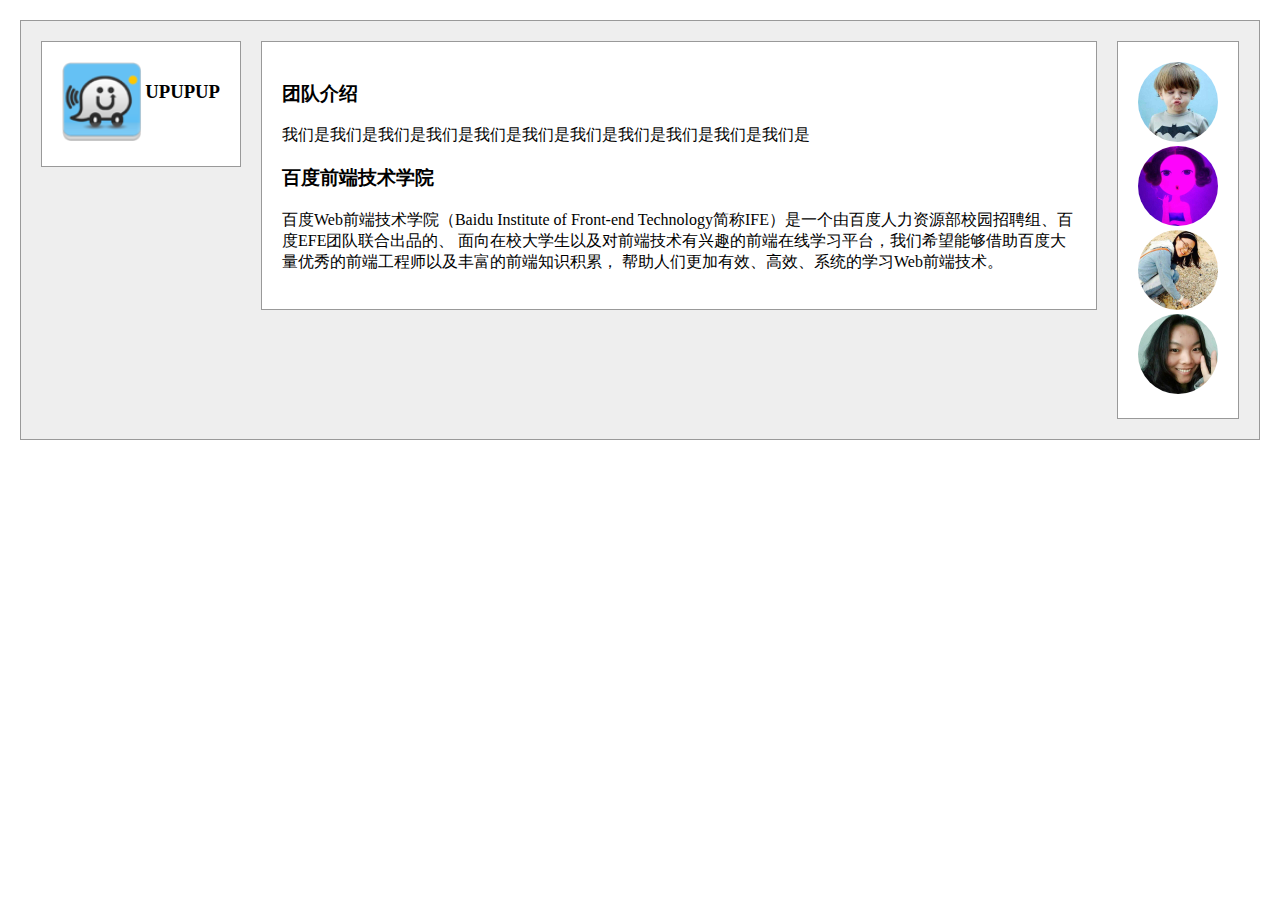
<file: part_01/task03/html/task03.html>
<!DOCTYPE html>
<html lang="en">
<head>
    <meta charset="UTF-8">
    <title>任务三</title>
    <link rel="stylesheet" type="text/css" href="../css/style.css" />
</head>
<body>
<div class="main">
    <div class="main-left">
        <img src="../images/team.png" />
        <h3>UPUPUP</h3>
    </div>
    <div class="main-right">
        <img src="../images/boy.jpg"/>
        <img src="../images/gf.jpg"/>
        <img src="../images/yunan.jpg"/>
        <img src="../images/yuchen.jpg"/>
    </div>
    <div class="main-mid">
        <h3>团队介绍</h3>
        <P>
            我们是我们是我们是我们是我们是我们是我们是我们是我们是我们是我们是
        </P>
        <h3>百度前端技术学院</h3>
        <p>
            百度Web前端技术学院（Baidu Institute of Front-end Technology简称IFE）是一个由百度人力资源部校园招聘组、百度EFE团队联合出品的、 面向在校大学生以及对前端技术有兴趣的前端在线学习平台，我们希望能够借助百度大量优秀的前端工程师以及丰富的前端知识积累， 帮助人们更加有效、高效、系统的学习Web前端技术。
        </p>
    </div>
</div>
</body>
</html>
</file>
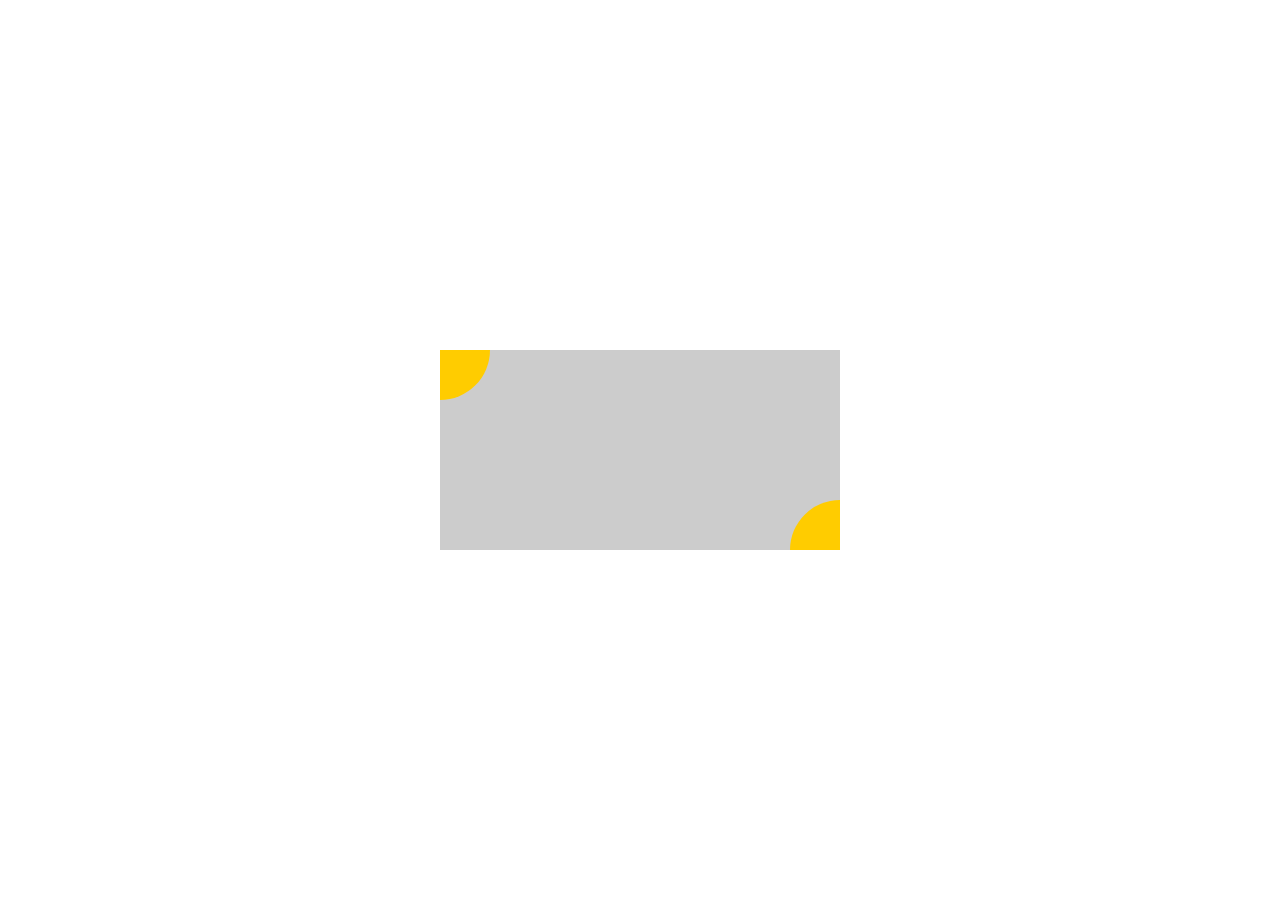
<file: part_01/task04/html/task04.html>
<!DOCTYPE html>
<html lang="en">
<head>
    <meta charset="UTF-8">
    <title>任务四</title>
<link rel="stylesheet" type="text/css" href="../css/style.css" />
</head>
<body>
<div class="main">
    <div class="main-circle1">
    </div>
    <div class="main-circle2">
    </div>
</div>
</body>
</html>
</file>
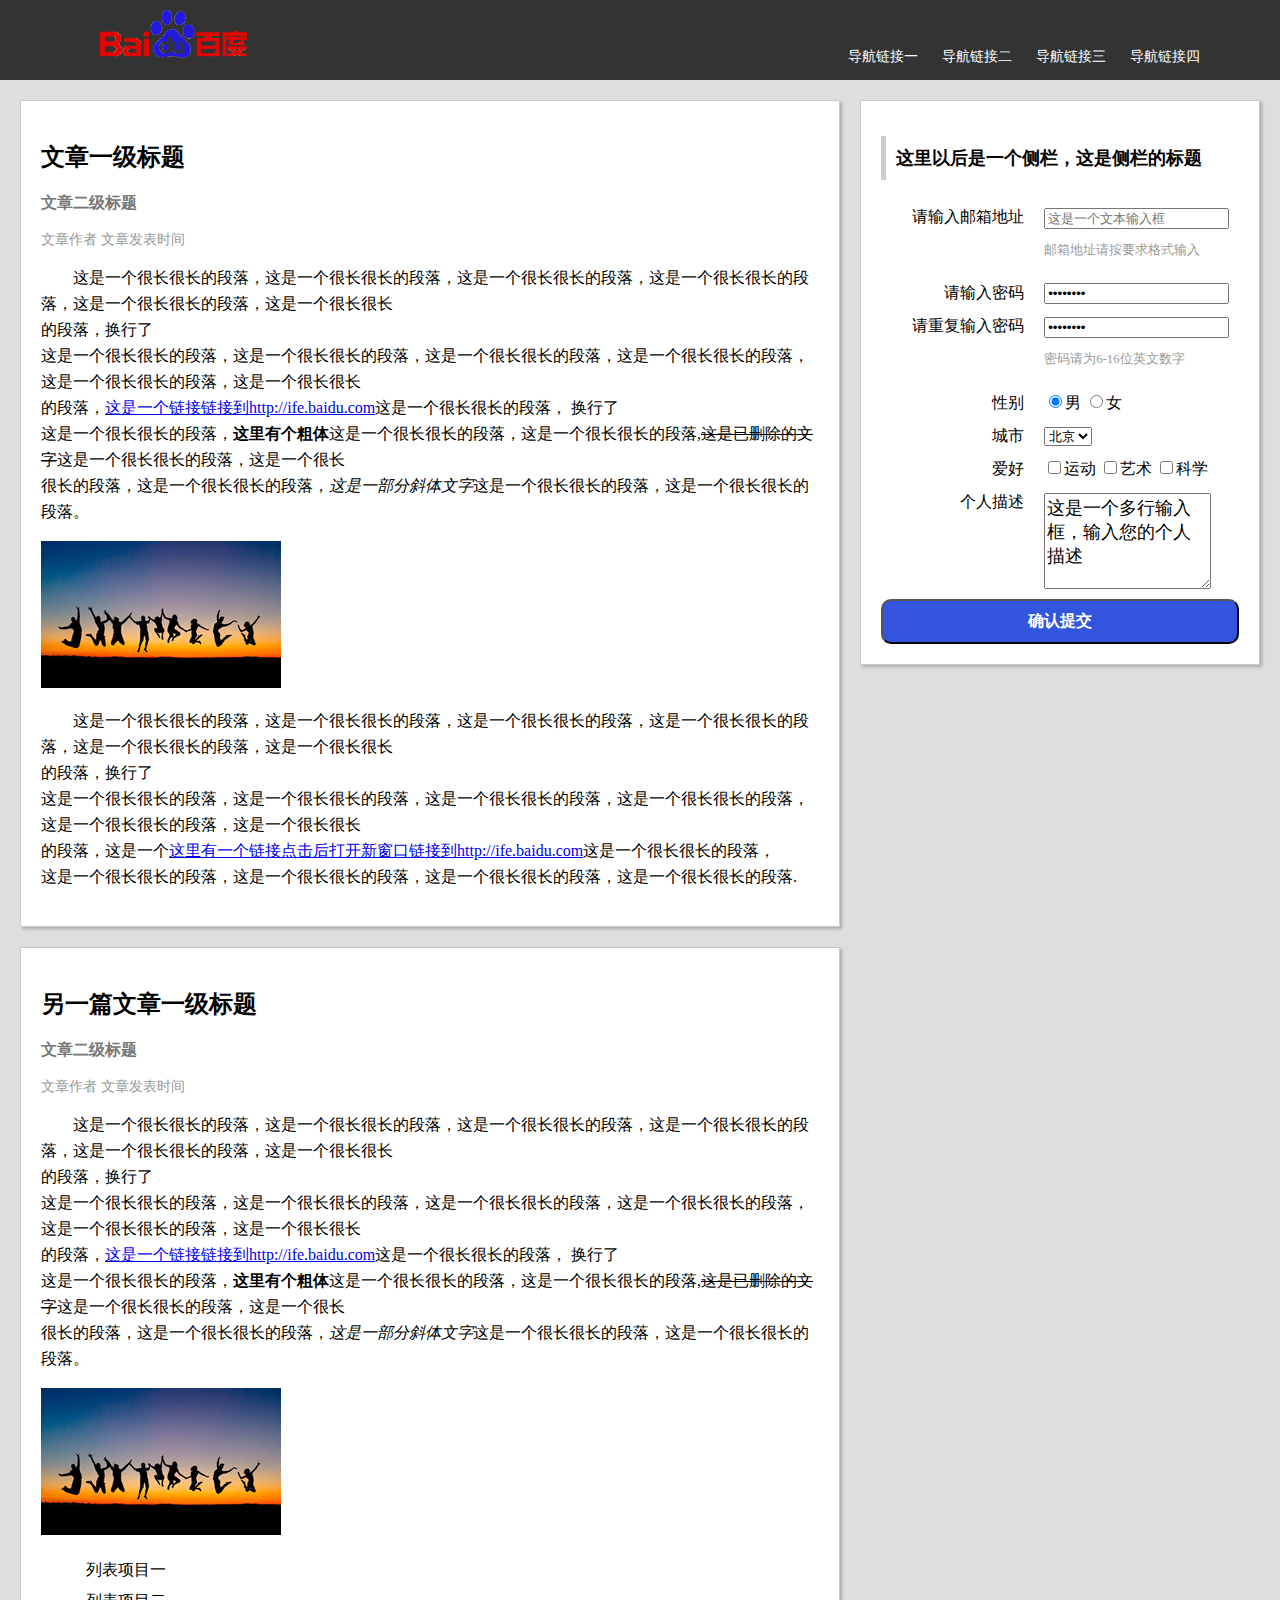
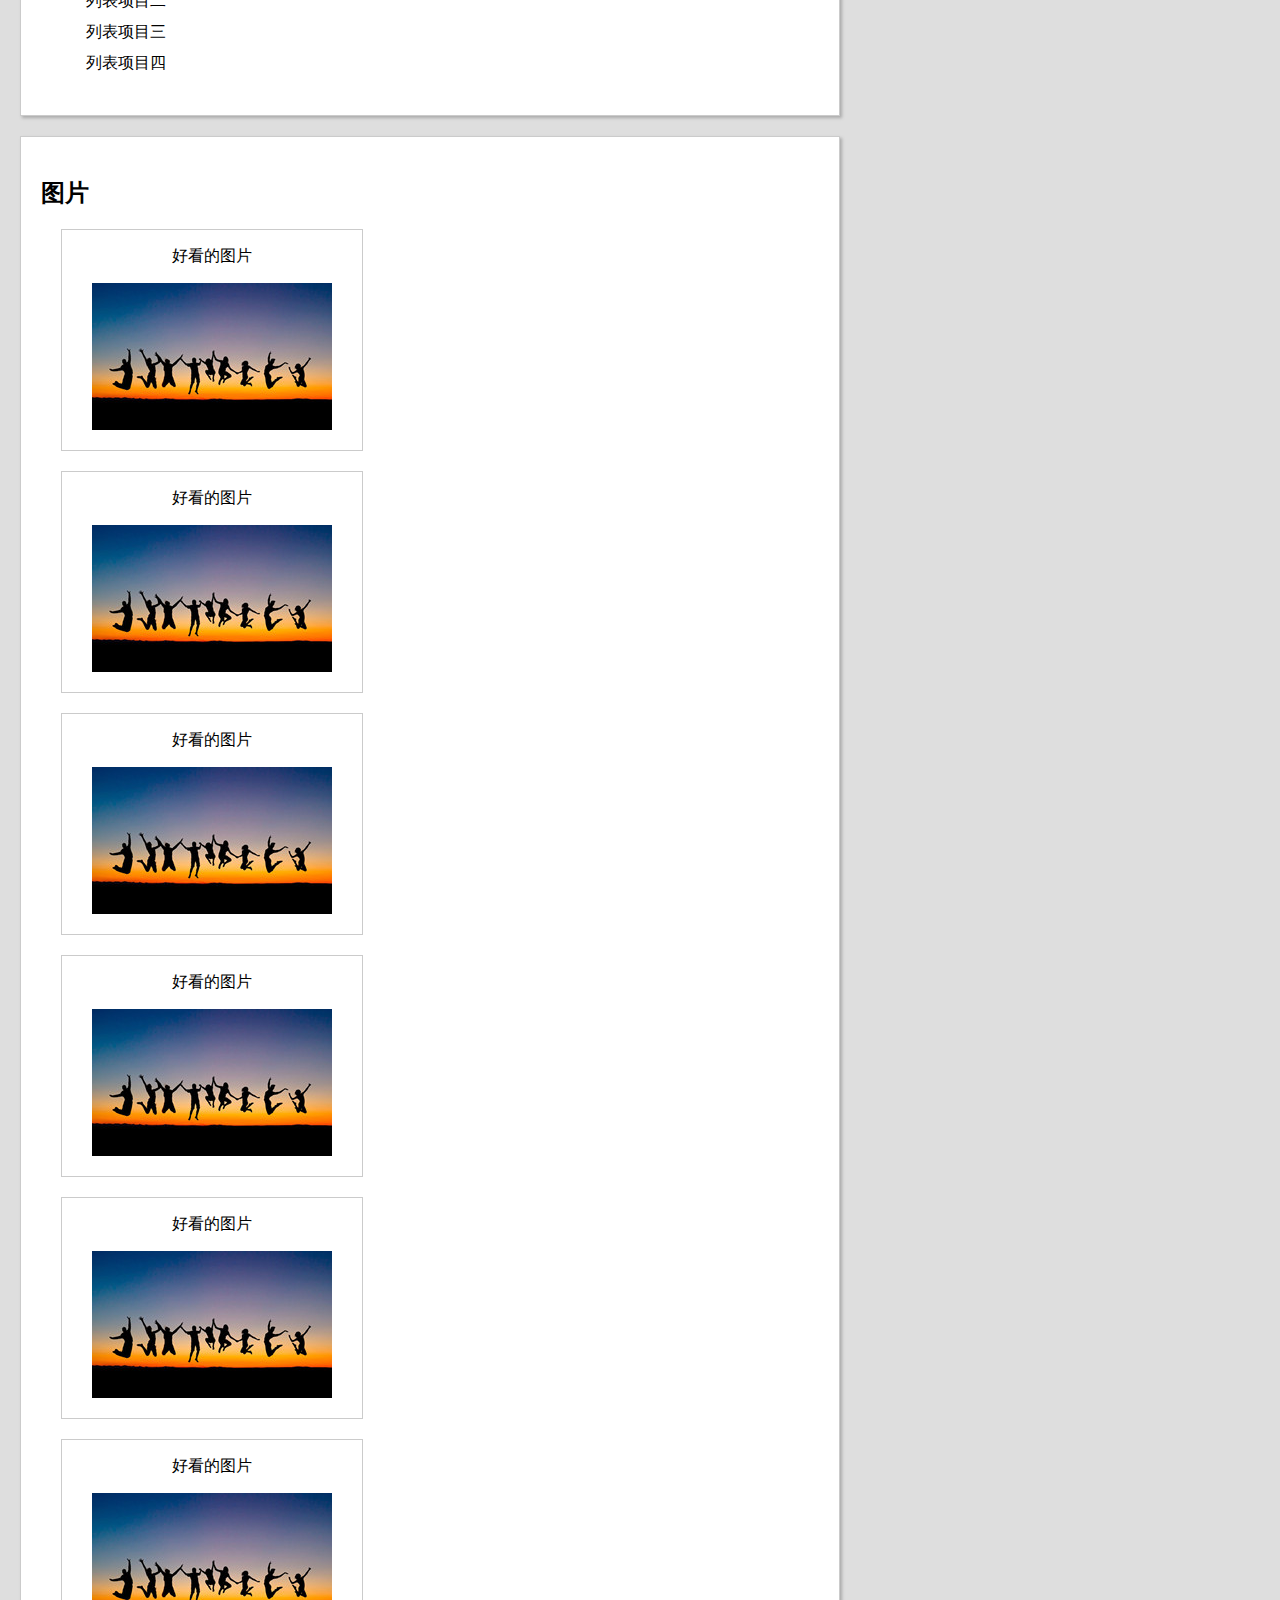
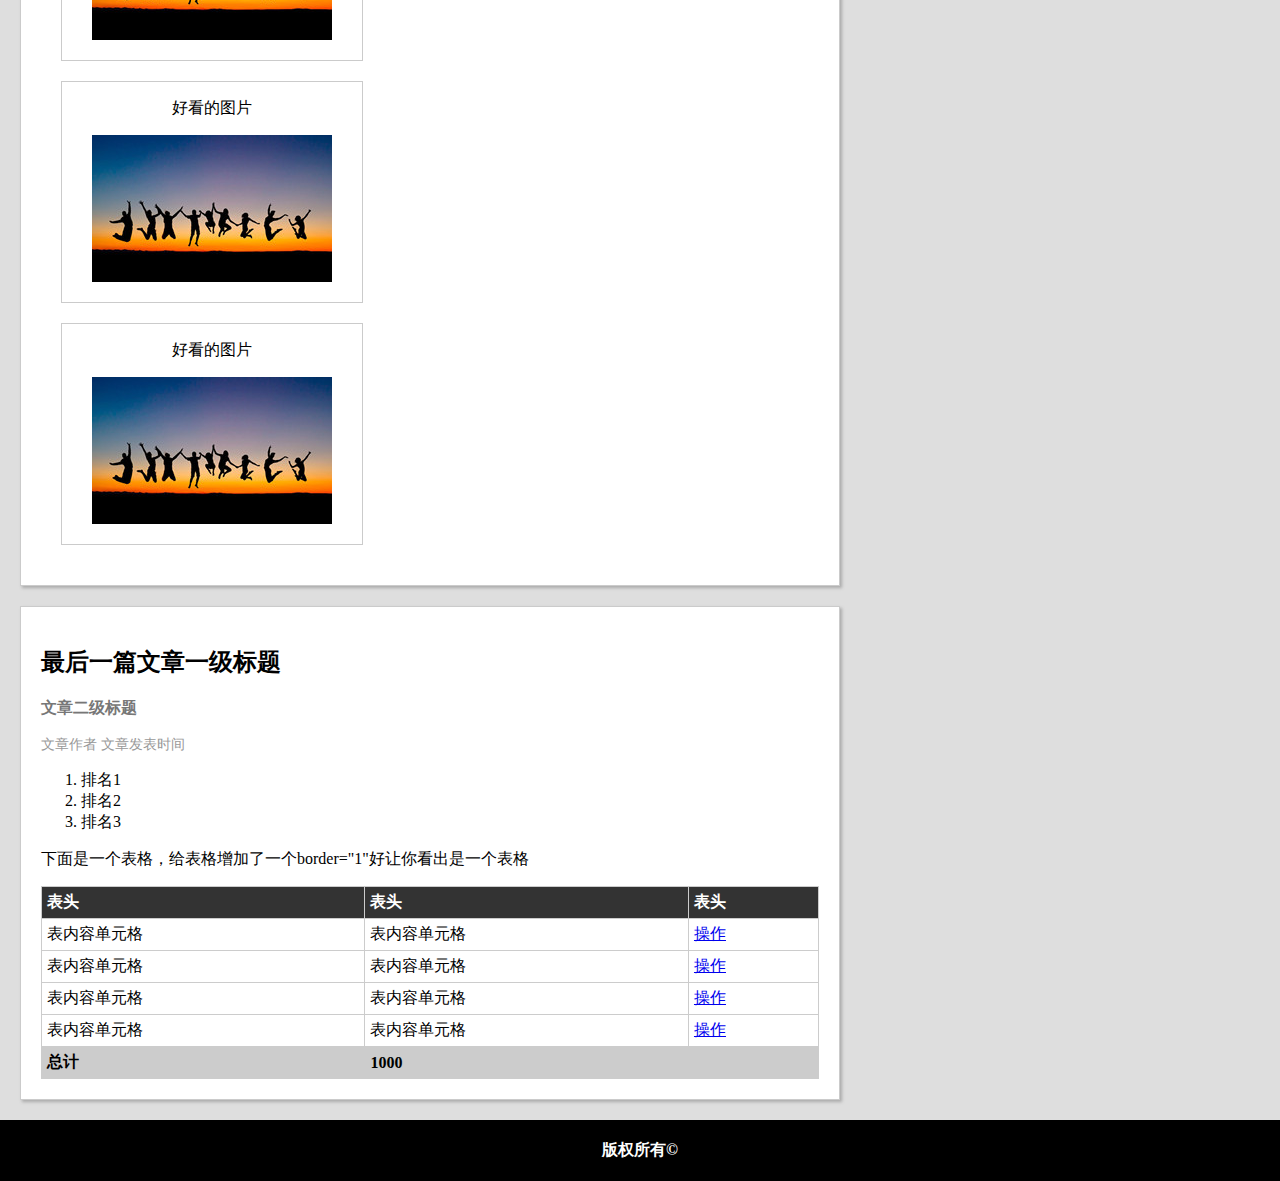
<file: part_01/task05/html/task05.html>
<!DOCTYPE html>
<html lang="en">
<head>
    <meta charset="UTF-8">
    <title>任务五</title>
    <link rel="stylesheet" type="text/css" href="../css/style.css">
</head>
<body>
<header>
    <div class="header-logo">
        <a href="http://www.baidu.com" target="_blank">
            <img src="../images/logo.png" title="baidu" alt="baidu-logo" />
        </a>

        <nav class="header-nav">
            <ul>
                <li><a href="#">导航链接一</a></li>
                <li><a href="#">导航链接二</a></li>
                <li><a href="#">导航链接三</a></li>
                <li><a href="#">导航链接四</a></li>
            </ul>
        </nav>
    </div>
</header>

<div class="main">
<article>
    <h2>文章一级标题</h2>
    <h3>文章二级标题</h3>
    <p class="author"><span>文章作者</span>&nbsp;<span>文章发表时间</span></p>
    <p class="passage">
        这是一个很长很长的段落，这是一个很长很长的段落，这是一个很长很长的段落，这是一个很长很长的段落，这是一个很长很长的段落，这是一个很长很长<br />
        的段落，换行了<br />
        这是一个很长很长的段落，这是一个很长很长的段落，这是一个很长很长的段落，这是一个很长很长的段落，这是一个很长很长的段落，这是一个很长很长<br />
        的段落，<a href="http://ife.baidu.com">这是一个链接链接到http://ife.baidu.com</a>这是一个很长很长的段落， 换行了<br />
        这是一个很长很长的段落，<b>这里有个粗体</b>这是一个很长很长的段落，这是一个很长很长的段落,<del>这是已删除的文字</del>这是一个很长很长的段落，这是一个很长<br />
        很长的段落，这是一个很长很长的段落，<i>这是一部分斜体文字</i>这是一个很长很长的段落，这是一个很长很长的段落。
    </p>
    <img src="../images/jump.jpg" />
    <p class="passage">
        这是一个很长很长的段落，这是一个很长很长的段落，这是一个很长很长的段落，这是一个很长很长的段落，这是一个很长很长的段落，这是一个很长很长<br />
        的段落，换行了<br />
        这是一个很长很长的段落，这是一个很长很长的段落，这是一个很长很长的段落，这是一个很长很长的段落，这是一个很长很长的段落，这是一个很长很长<br />
        的段落，这是一个<a target="_blank" href="http://ife.baidu.com">这里有一个链接点击后打开新窗口链接到http://ife.baidu.com</a>这是一个很长很长的段落，<br />
        这是一个很长很长的段落，这是一个很长很长的段落，这是一个很长很长的段落，这是一个很长很长的段落.
    </p>
</article>

<article>
    <h2>另一篇文章一级标题</h2>
    <h3>文章二级标题</h3>
    <p class="author"><span>文章作者</span>&nbsp;<span>文章发表时间</span></p>
    <p class="passage">
        这是一个很长很长的段落，这是一个很长很长的段落，这是一个很长很长的段落，这是一个很长很长的段落，这是一个很长很长的段落，这是一个很长很长<br />
        的段落，换行了<br />
        这是一个很长很长的段落，这是一个很长很长的段落，这是一个很长很长的段落，这是一个很长很长的段落，这是一个很长很长的段落，这是一个很长很长<br />
        的段落，<a href="http://ife.baidu.com">这是一个链接链接到http://ife.baidu.com</a>这是一个很长很长的段落， 换行了<br />
        这是一个很长很长的段落，<b>这里有个粗体</b>这是一个很长很长的段落，这是一个很长很长的段落,<del>这是已删除的文字</del>这是一个很长很长的段落，这是一个很长<br />
        很长的段落，这是一个很长很长的段落，<i>这是一部分斜体文字</i>这是一个很长很长的段落，这是一个很长很长的段落。
    </p>
    <img src="../images/jump.jpg" title="跳跃" alt="jump" />
    <div class="list">
        <ul>
            <li>列表项目一</li>
            <li>列表项目二</li>
            <li>列表项目三</li>
            <li>列表项目四</li>
        </ul>
    </div>
</article>

<div class="picture">
    <h2>图片</h2>
    <div class="picture-list">
        <p>好看的图片</p>
        <img src="../images/jump.jpg" title="jump" alt="jump" />
    </div>
    <div class="picture-list">
        <p>好看的图片</p>
        <img src="../images/jump.jpg" title="jump" alt="jump" />
    </div>
    <div class="picture-list">
        <p>好看的图片</p>
        <img src="../images/jump.jpg" title="jump" alt="jump" />
    </div>
    <div class="picture-list">
        <p>好看的图片</p>
        <img src="../images/jump.jpg" title="jump" alt="jump" />
    </div>
    <div class="picture-list">
        <p>好看的图片</p>
        <img src="../images/jump.jpg" title="jump" alt="jump" />
    </div>
    <div class="picture-list">
        <p>好看的图片</p>
        <img src="../images/jump.jpg" title="jump" alt="jump" />
    </div>
    <div class="picture-list">
        <p>好看的图片</p>
        <img src="../images/jump.jpg" title="jump" alt="jump" />
    </div>
    <div class="picture-list">
        <p>好看的图片</p>
        <img src="../images/jump.jpg" title="jump" alt="jump" />
    </div>
</div>

<article>
    <h2>最后一篇文章一级标题</h2>
    <h3>文章二级标题</h3>
    <p class="author"><span>文章作者</span>&nbsp;<span>文章发表时间</span></p>
    <div>
        <ol>
            <li>排名1</li>
            <li>排名2</li>
            <li>排名3</li>
        </ol>
    </div>
    <p>下面是一个表格，给表格增加了一个border="1"好让你看出是一个表格</p>
    <table border="1">
        <thead>
        <tr>
            <th>表头</th>
            <th>表头</th>
            <th>表头</th>
        </tr>
        </thead>

        <tfoot>
        <tr>
            <td>总计</td>
            <td colspan="2">1000</td>
        </tr>
        </tfoot>

        <tbody>
        <tr>
            <td>表内容单元格</td>
            <td>表内容单元格</td>
            <td><a href="#">操作</a></td>
        </tr>
        <tr>
            <td>表内容单元格</td>
            <td>表内容单元格</td>
            <td><a href="#">操作</a></td>
        </tr>
        <tr>
            <td>表内容单元格</td>
            <td>表内容单元格</td>
            <td><a href="#">操作</a></td>
        </tr>
        <tr>
            <td>表内容单元格</td>
            <td>表内容单元格</td>
            <td><a href="#">操作</a></td>
        </tr>
        </tbody>
    </table>
</article>
</div>

<div class="sidebar">
    <h2>这里以后是一个侧栏，这是侧栏的标题</h2>
    <form method="post" action="http://ife.baidu.com">
        <div>
            <label class="title">请输入邮箱地址</label>
            <div class="form-right">
                <input  type="email" placeholder="这是一个文本输入框"/>
                <p class="notice">邮箱地址请按要求格式输入</p>
            </div>
        </div>
        <div>
            <label class="title">请输入密码</label>
            <label><input type="password" value="password" /></label>
        </div>
        <div>
            <label class="title">请重复输入密码</label>
            <div class="form-right">
                <label><input type="password" value="password" /></label>
                <p class="notice">密码请为6-16位英文数字</p>
            </div>
        </div>
        <div>
            <label class="title">性别</label>
            <label>
                <input type="radio" name="sex" value="male" checked="checked" />男
                <input type="radio" name="sex" value="female" />女
            </label>
        </div>
        <div>
            <label class="title">城市</label>
            <label>
                <select name="city" id="city">
                    <option value="1">北京</option>
                    <option value="2">天津</option>
                    <option value="3">上海</option>
                </select>
            </label>
        </div>
        <div>
            <label class="title">爱好</label>
            <label>
                <input type="checkbox" name="sport" />运动
                <input type="checkbox" name="art" />艺术
                <input type="checkbox" name="science" />科学
            </label>
        </div>
        <div>
            <label class="title">个人描述</label>
            <label>
                <textarea name="detail">这是一个多行输入框，输入您的个人描述</textarea>
            </label>
        </div>
        <input class="form-submit" type="submit" value="确认提交" />
    </form>
</div>

<footer> 版权所有&copy;</footer>
</body>
</html>
</file>
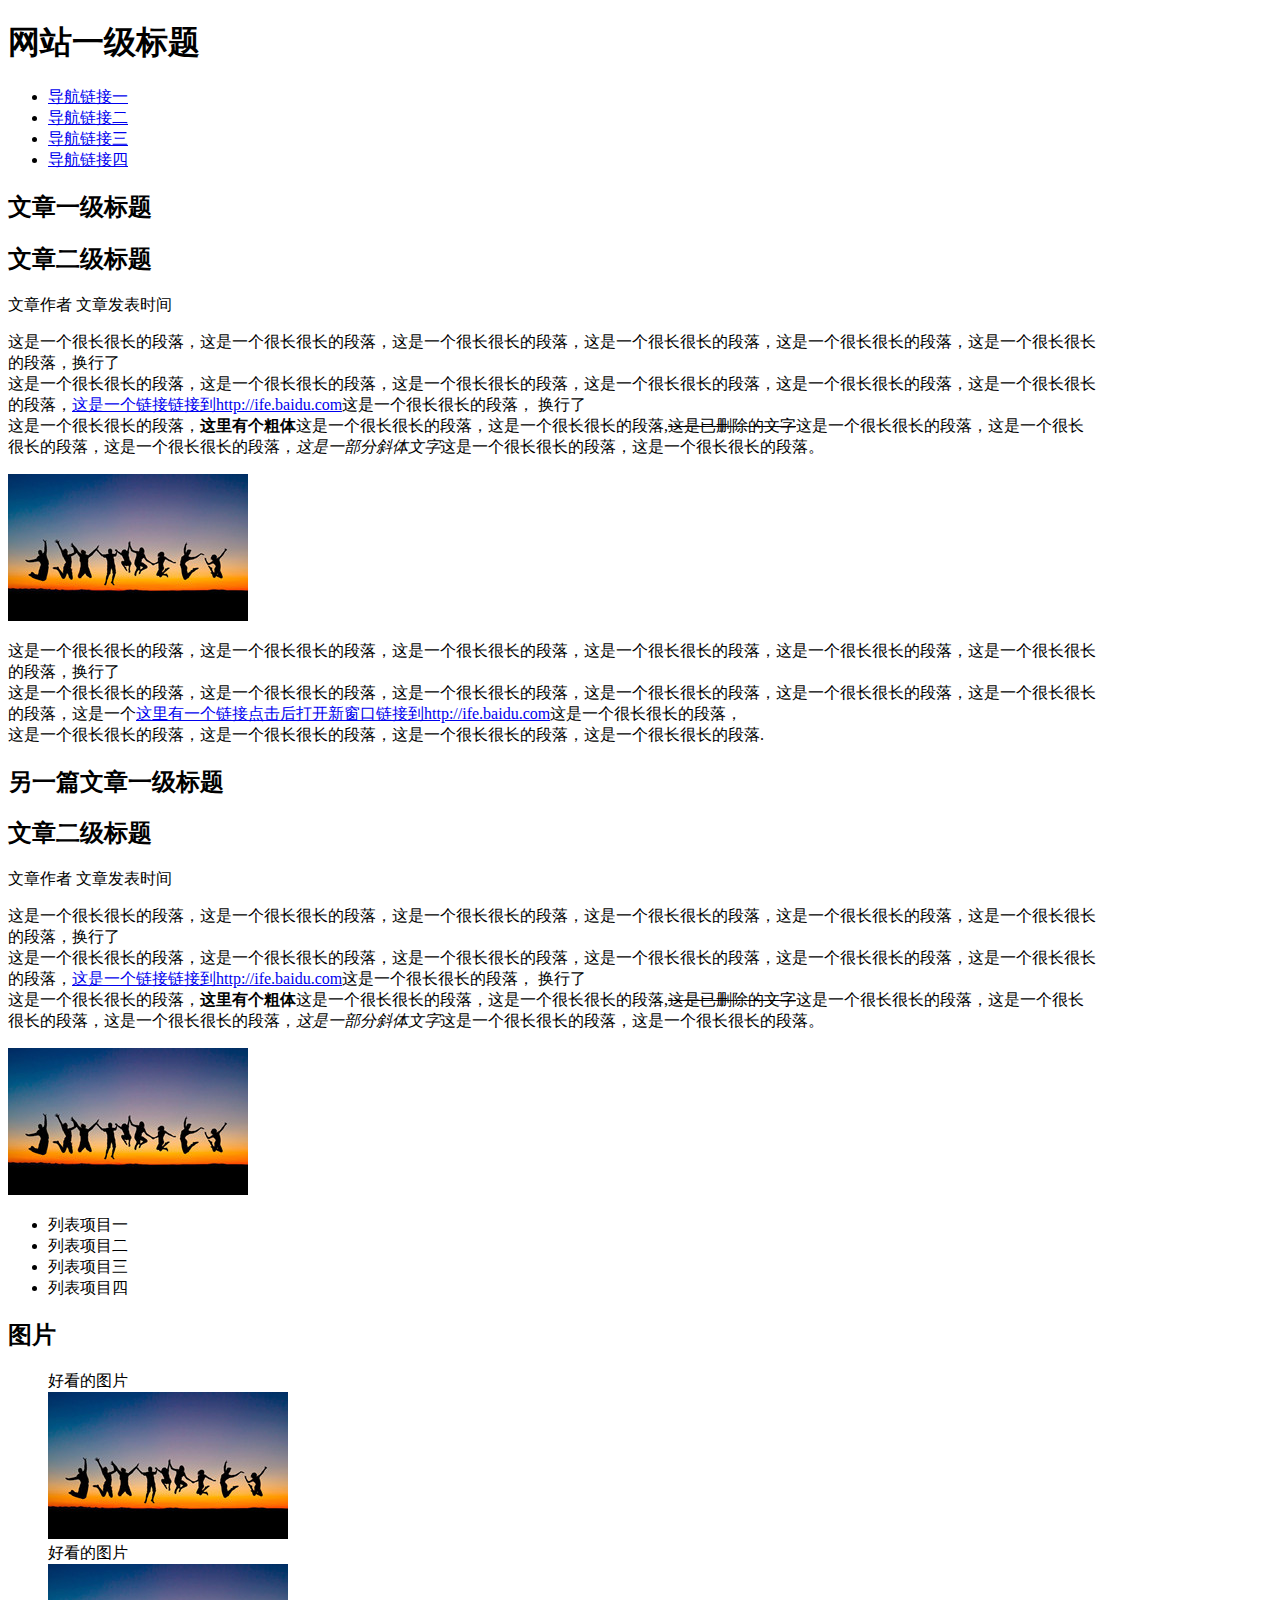
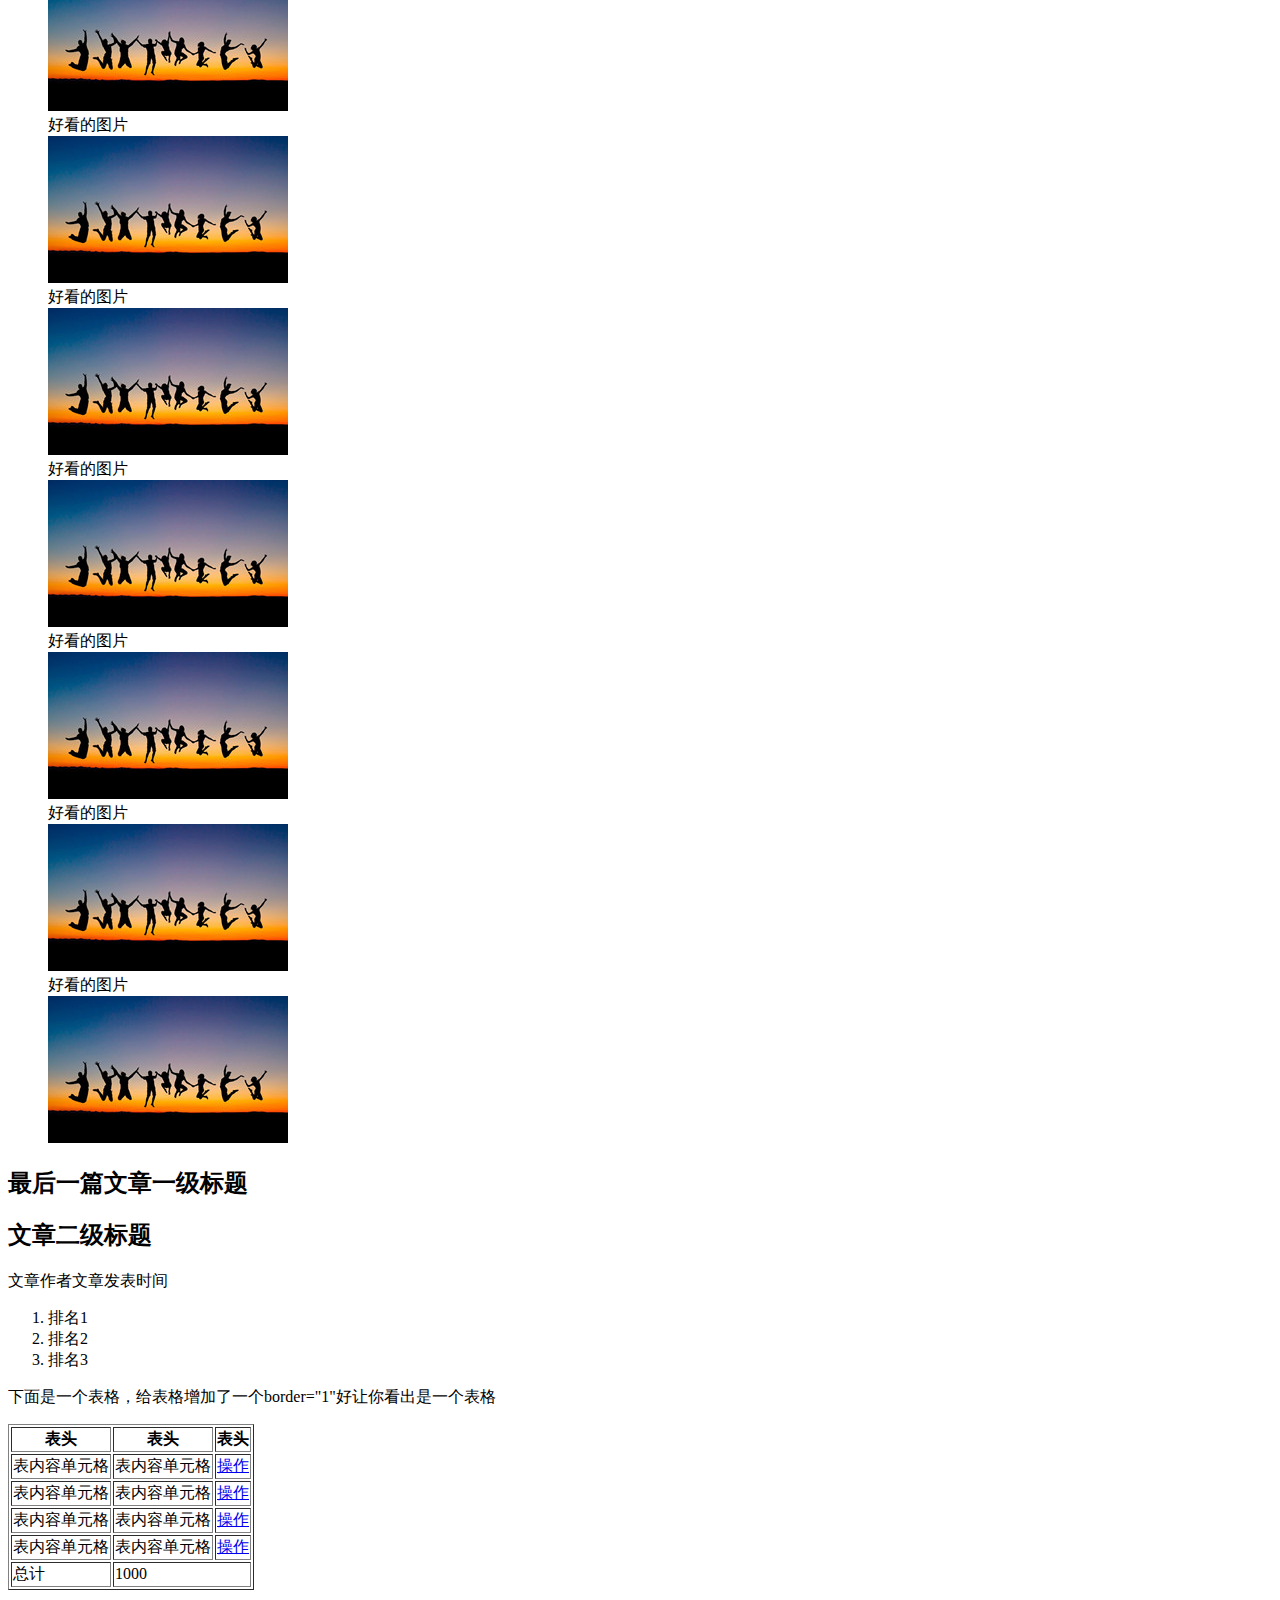
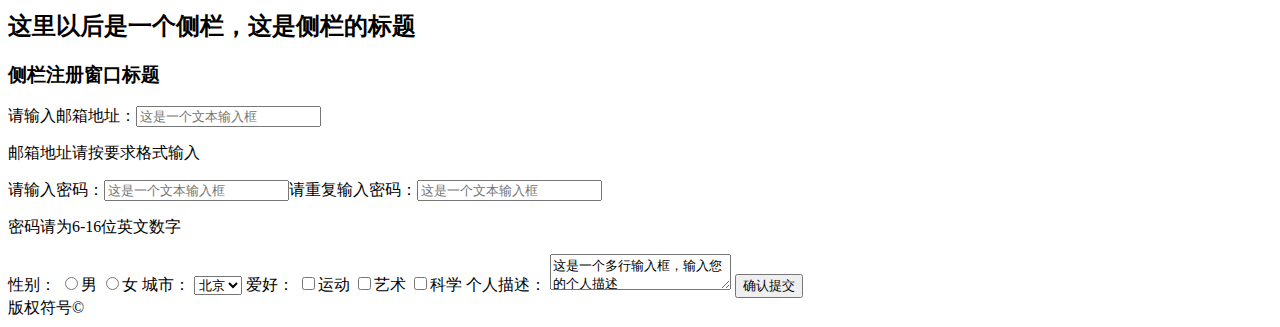
<file: part_01/task2/html/task2.html>
<!DOCTYPE html>
<html lang="en">
<head>
    <meta charset="UTF-8">
    <title>任务二</title>
</head>
<body>
<h1>网站一级标题</h1>
<nav>
    <ul>
        <li><a href="#">导航链接一</a></li>
        <li><a href="#">导航链接二</a></li>
        <li><a href="#">导航链接三</a></li>
        <li><a href="#">导航链接四</a></li>
    </ul>
</nav>
<h2>文章一级标题</h2>
<h2>文章二级标题</h2>
<p><span>文章作者</span>&nbsp;<span>文章发表时间</span></p>
<p>
    这是一个很长很长的段落，这是一个很长很长的段落，这是一个很长很长的段落，这是一个很长很长的段落，这是一个很长很长的段落，这是一个很长很长<br />
    的段落，换行了<br />
    这是一个很长很长的段落，这是一个很长很长的段落，这是一个很长很长的段落，这是一个很长很长的段落，这是一个很长很长的段落，这是一个很长很长<br />
    的段落，<a href="http://ife.baidu.com">这是一个链接链接到http://ife.baidu.com</a>这是一个很长很长的段落， 换行了<br />
    这是一个很长很长的段落，<b>这里有个粗体</b>这是一个很长很长的段落，这是一个很长很长的段落,<del>这是已删除的文字</del>这是一个很长很长的段落，这是一个很长<br />
    很长的段落，这是一个很长很长的段落，<i>这是一部分斜体文字</i>这是一个很长很长的段落，这是一个很长很长的段落。
</p>
<img src="../images/jump.jpg" />
<p>
    这是一个很长很长的段落，这是一个很长很长的段落，这是一个很长很长的段落，这是一个很长很长的段落，这是一个很长很长的段落，这是一个很长很长<br />
    的段落，换行了<br />
    这是一个很长很长的段落，这是一个很长很长的段落，这是一个很长很长的段落，这是一个很长很长的段落，这是一个很长很长的段落，这是一个很长很长<br />
    的段落，这是一个<a target="_blank" href="http://ife.baidu.com">这里有一个链接点击后打开新窗口链接到http://ife.baidu.com</a>这是一个很长很长的段落，<br />
    这是一个很长很长的段落，这是一个很长很长的段落，这是一个很长很长的段落，这是一个很长很长的段落.
</p>
<h2>另一篇文章一级标题</h2>
<h2>文章二级标题</h2>
<p><span>文章作者</span>&nbsp;<span>文章发表时间</span></p>
<p>
    这是一个很长很长的段落，这是一个很长很长的段落，这是一个很长很长的段落，这是一个很长很长的段落，这是一个很长很长的段落，这是一个很长很长<br />
    的段落，换行了<br />
    这是一个很长很长的段落，这是一个很长很长的段落，这是一个很长很长的段落，这是一个很长很长的段落，这是一个很长很长的段落，这是一个很长很长<br />
    的段落，<a href="http://ife.baidu.com">这是一个链接链接到http://ife.baidu.com</a>这是一个很长很长的段落， 换行了<br />
    这是一个很长很长的段落，<b>这里有个粗体</b>这是一个很长很长的段落，这是一个很长很长的段落,<del>这是已删除的文字</del>这是一个很长很长的段落，这是一个很长<br />
    很长的段落，这是一个很长很长的段落，<i>这是一部分斜体文字</i>这是一个很长很长的段落，这是一个很长很长的段落。
</p>
<img src="../images/jump.jpg" title="跳跃" alt="jump" />
<div>
    <ul>
        <li>列表项目一</li>
        <li>列表项目二</li>
        <li>列表项目三</li>
        <li>列表项目四</li>
    </ul>
</div>
<h2>图片</h2>
<dl>
    <dd>好看的图片</dd>
    <dd><img src="../images/jump.jpg" title="跳跃" alt="jump" /></dd>
    <dd>好看的图片</dd>
    <dd><img src="../images/jump.jpg" title="跳跃" alt="jump" /></dd>
    <dd>好看的图片</dd>
    <dd><img src="../images/jump.jpg" title="跳跃" alt="jump" /></dd>
    <dd>好看的图片</dd>
    <dd><img src="../images/jump.jpg" title="跳跃" alt="jump" /></dd>
    <dd>好看的图片</dd>
    <dd><img src="../images/jump.jpg" title="跳跃" alt="jump" /></dd>
    <dd>好看的图片</dd>
    <dd><img src="../images/jump.jpg" title="跳跃" alt="jump" /></dd>
    <dd>好看的图片</dd>
    <dd><img src="../images/jump.jpg" title="跳跃" alt="jump" /></dd>
    <dd>好看的图片</dd>
    <dd><img src="../images/jump.jpg" title="跳跃" alt="jump" /></dd>
</dl>

<h2>最后一篇文章一级标题</h2>
<h2>文章二级标题</h2>
<p>文章作者文章发表时间</p>
<div>
    <ol>
        <li>排名1</li>
        <li>排名2</li>
        <li>排名3</li>
    </ol>
</div>
<p>下面是一个表格，给表格增加了一个border="1"好让你看出是一个表格</p>
<table border="1">
    <tr>
        <th>表头</th>
        <th>表头</th>
        <th>表头</th>
    </tr>
    <tr>
        <td>表内容单元格</td>
        <td>表内容单元格</td>
        <td><a href="#">操作</a></td>
    </tr>
    <tr>
        <td>表内容单元格</td>
        <td>表内容单元格</td>
        <td><a href="#">操作</a></td>
    </tr>
    <tr>
        <td>表内容单元格</td>
        <td>表内容单元格</td>
        <td><a href="#">操作</a></td>
    </tr>
    <tr>
        <td>表内容单元格</td>
        <td>表内容单元格</td>
        <td><a href="#">操作</a></td>
    </tr>
    <tr>
        <td>总计</td>
        <td colspan="2">1000</td>
    </tr>
</table>
<h2>这里以后是一个侧栏，这是侧栏的标题</h2>
<h3>侧栏注册窗口标题</h3>
<form method="post" action="http://ife.baidu.com">
    <p><label>请输入邮箱地址：<input  type="email" placeholder="这是一个文本输入框"/></label></p>
    <p>邮箱地址请按要求格式输入</p>
    <P><label>请输入密码：<input type="password" placeholder="这是一个文本输入框" /></label><label>请重复输入密码：<input type="password" placeholder="这是一个文本输入框"/></label></P>
    <p>密码请为6-16位英文数字</p>

    <span>性别：</span>
    <label><input type="radio" name="sex" value="male" />男</label>
    <label><input type="radio" name="sex" value="female" />女</label>
    <span>城市：</span>
    <label>
        <select name="city" id="city">
            <option value="1">北京</option>
            <option value="2">天津</option>
            <option value="3">上海</option>
        </select>
    </label>
    <span>爱好：</span>
    <label>
        <input type="checkbox" name="sport" />运动
        <input type="checkbox" name="art" />艺术
        <input type="checkbox" name="science" />科学
    </label>
    <span>个人描述：</span>
    <label>
        <textarea name="detail">这是一个多行输入框，输入您的个人描述</textarea>
        <input type="submit" value="确认提交" />
    </label>
</form>
<footer> 版权符号©</footer>
</body>
</html>
</file>
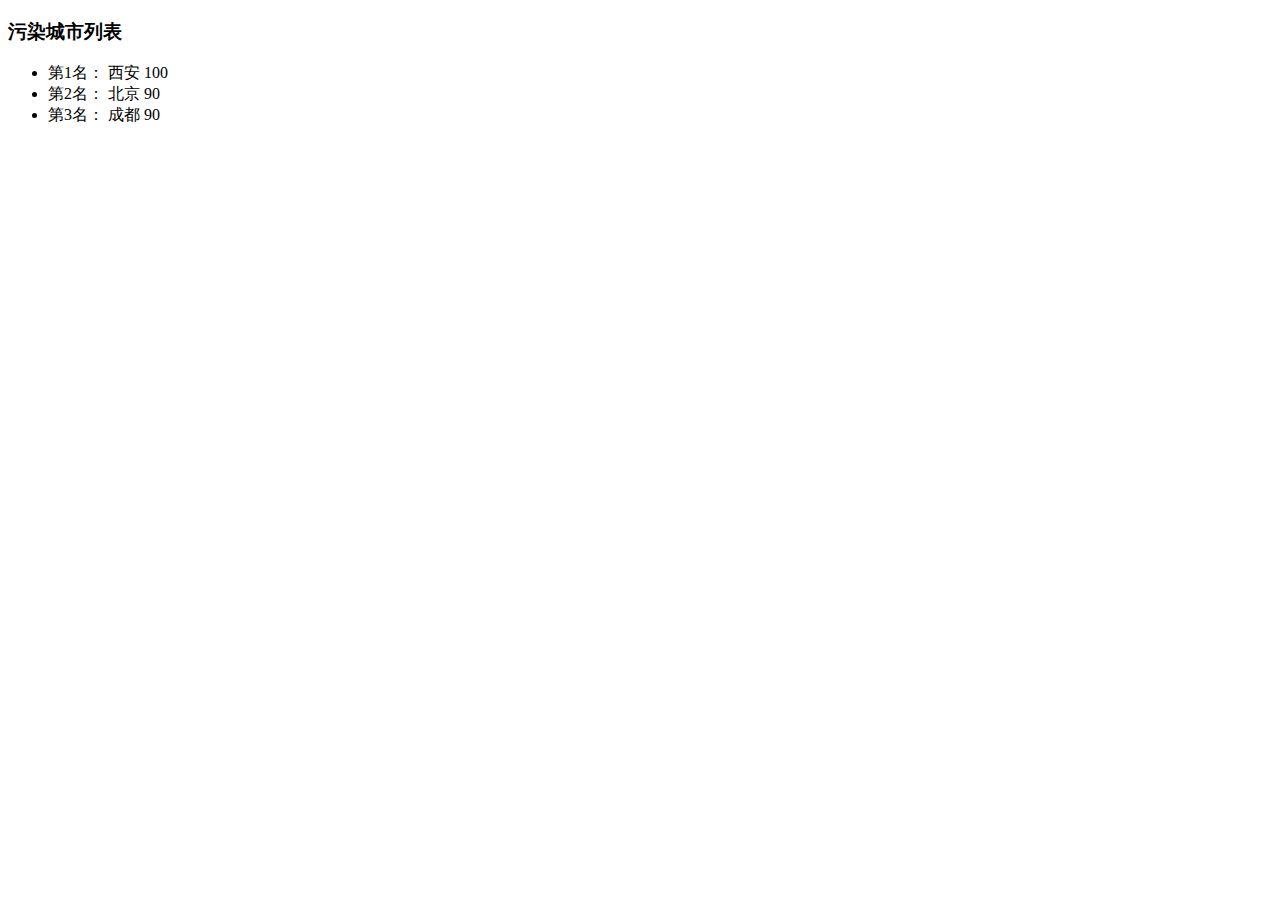
<file: part_02/task14/html2/task14.html>
<!DOCTYPE html>
<html lang="en">
<head>
    <meta charset="UTF-8">
    <title>任务十四</title>
</head>
<body>
<h3>污染城市列表</h3>
<ul id="aqi-list">
    <!--
        <li>第一名：福州（样例），10</li>
          <li>第二名：福州（样例），10</li> -->
</ul>

<script type="text/javascript">

    var aqiData = [
        ["北京", 90],
        ["上海", 50],
        ["福州", 10],
        ["广州", 50],
        ["成都", 90],
        ["西安", 100]
    ];

    (function () {

        /*
         在注释下方编写代码
         遍历读取aqiData中各个城市的数据
         将空气质量指数大于60的城市显示到aqi-list的列表中
         */
        var array = [];  //创建数组存放大于60的数据
        for (var i = 0; i < aqiData.length; i++) {
            if (aqiData[i][1] > 60) {
                array.push([aqiData[i][0], aqiData[i][1]]);
            }
        }
        //console.log(array);
        var sortData = array.sort(function(a, b) {
            return b[1] - a[1]
        });
        //console.log(sortData);
        var str = "";
        for(var i = 0; i < sortData.length; i++) {
            str += '<li>第'+ (i+1) +'名：'+ ' ' +sortData[i][0] + ' ' +sortData[i][1] + '</li>'
        }
        document.getElementById("aqi-list").innerHTML = str;
        //console.log(str)
    })();

</script>
</body>
</html>
</file>
<file: part_01/task02/css/style.css>
body {
    padding: 0;
    margin: 0;
    font-family: "Microsoft YaHei";
    background-color: #dedede;
}
header {
    background-color: #333;
    height: 80px;
    width: 100%;
}
.header-logo a {
    text-decoration: none;
    color: #fff;
    font-size: 10px;
}
.header-logo a:hover {
    text-decoration: underline;
}
.header-logo img {
    height: 60px;
    margin: 10px 0 0 100px;
}
.header-nav {
    margin: 0 80px 0 0;
    padding: 0;
    float: right;
    height: 80px;
    line-height: 80px;
}
.header-nav li {
    list-style-type: none;
    display: inline-block;
    margin-left: 20px;
}
article,.picture {
    width: 85%;
    padding: 30px;
    margin: 30px auto;
    border: thin solid #CBCBCB;
    background-color: #ffffff;
    box-shadow: 2px 2px 3px #AAA;
}
.passage {
    text-indent: 2em;
    line-height: 26px;
}
h3 {
    color: #777;
    font-size: 16px;
}
.author span {
    color: #999;
    font-size: 14px;
}
.list li {
    list-style-type: none;
    padding: 5px;
}
.picture-list {
    border: thin solid #CBCBCB;
    width: 300px;
    height: 220px;
    margin: 30px;
    text-align: center;
}
table {
    border-collapse: collapse;
    width: 100%;
    margin: 0 auto;
}
thead {
    background-color: #333333;
    color:#fff;
    text-align: left;
}
tfoot {
    background-color: #ccc;
    font-weight: bold;
}
th,td {
    border: 1px solid #ccc;
    padding: 5px;
}

.sidebar h2 {
    font-size: 18px;
    padding: 10px;
    border-left: 5px solid #ccc;
}
label.title {
    display: inline-block;
    text-align: right;
    width: 30%;
    margin-right: 16px;
    margin-top: 12px;
}
.form-right {
    display: inline-block;
    vertical-align: text-top;
}
.notice {
    color: #999;
    font-size: 0.8em;
}
textarea {
    vertical-align: text-top;
    width: 60%;
    height: 10em;
    font-size: 18px;
}
.form-submit {
    width: 100%;
    padding: 10px;
    margin-top: 10px;
    color: #fff;
    background-color: #35d;
    font-weight: bold;
    font-size: 1em;
    border-radius: 10px;
}
footer {
    text-align: center;
    padding: 20px;
    color: #ffffff;
    font-weight: bold;
    background-color: #000;
}
</file>
<file: part_01/task03/css/style.css>
body {
    margin: 0;
    padding: 20px;
}
.main {
    background-color: #eee;
    border: 1px solid #999;
    padding: 20px;
    overflow: hidden;
}
.main-left {
    width: 158px;
    height: 100%;
    float: left;
    padding: 20px;
    background-color: #ffffff;
    border: 1px solid #999;
}

.main-left h3{
    float: right;
}
.main-mid {
    background-color: #fff;
    border: 1px solid #999;
    padding: 20px;
    margin-left: 220px;
    margin-right: 142px;
}
.main-right {
    width: 80px;
    height: 100%;
    float: right;
    padding: 20px;
    background-color: #fff;
    border: 1px solid #999;
}
 img {
    width: 80px;
    height: 80px;
}
.main-right img {
    border-radius: 50%;
}
</file>
<file: part_01/task04/css/style.css>
body {
    padding: 0;
    margin: 0;
}
.main {
    position: absolute;
    top: 50%;
    left: 50%;
    width: 400px;
    height: 200px;
    background-color: #ccc;
    margin-left: -200px;
    margin-top: -100px;
}
.main-circle1 {
    position: absolute;
    width: 50px;
    height: 50px;
    top: 0;
    left: 0;
    background-color: #fc0;
    border-radius: 0 0 50px 0;
}
.main-circle2 {
    position: absolute;
    width: 50px;
    height: 50px;
    bottom: 0;
    right: 0;
    background-color: #fc0;
    border-radius: 50px 0 0 0;
}
</file>
<file: part_01/task05/css/style.css>
body {
    padding: 0;
    margin: 0;
    font-family: "Microsoft YaHei";
    background-color: #dedede;
}
header {
    background-color: #333;
    height: 80px;
    width: 100%;
}
.header-logo a {
    text-decoration: none;
    color: #fff;
    font-size: 14px;
}
.header-logo a:hover {
    text-decoration: underline;
}
.header-logo img {
    height: 60px;
    margin: 10px 0 0 100px;
}
.header-nav {
    margin: 0 80px 0 0;
    padding: 0;
    float: right;
    height: 80px;
    line-height: 80px;
}
.header-nav li {
    list-style-type: none;
    display: inline-block;
    margin-left: 20px;
}
article,.picture {

    padding: 20px;
    margin: 20px auto;
    border: thin solid #CBCBCB;
    background-color: #ffffff;
    box-shadow: 2px 2px 3px #AAA;
}
.passage {
    text-indent: 2em;
    line-height: 26px;
}
h3 {
    color: #777;
    font-size: 16px;
}
.author span {
    color: #999;
    font-size: 14px;
}
.list li {
    list-style-type: none;
    padding: 5px;
}
.picture-list {
    border: thin solid #CBCBCB;
    width: 300px;
    height: 220px;
    margin: 20px;
    text-align: center;
}
table {
    border-collapse: collapse;
    width: 100%;
    margin: 0 auto;
}
thead {
    background-color: #333333;
    color:#fff;
    text-align: left;
}
tfoot {
    background-color: #ccc;
    font-weight: bold;
}
th,td {
    border: 1px solid #ccc;
    padding: 5px;
}
.main {
    float: left;
    margin-right: 420px;
    padding: 0 20px;
}
.sidebar {
    margin-left: -420px;
    margin-top: 20px;
    float: left;
    width: 358px;
    padding: 20px;
    border: thin solid #CBCBCB;
    background-color: #ffffff;
    box-shadow: 2px 2px 3px #AAA;
}
.sidebar h2 {
    font-size: 18px;
    padding: 10px;
    border-left: 5px solid #ccc;
}
label.title {
    display: inline-block;
    text-align: right;
    width: 40%;
    margin-right: 16px;
    margin-top: 12px;
}
.form-right {
    display: inline-block;
    vertical-align: text-top;
}
.notice {
    color: #999;
    font-size: 0.8em;
}
textarea {
    vertical-align: text-top;
    width: 45%;
    height: 5em;
    font-size: 18px;
}
.form-submit {
    width: 100%;
    padding: 10px;
    margin-top: 10px;
    color: #fff;
    background-color: #35d;
    font-weight: bold;
    font-size: 1em;
    border-radius: 10px;
}
footer {
    clear: both;
    text-align: center;
    padding: 20px;
    color: #ffffff;
    font-weight: bold;
    background-color: #000;
}
</file>
